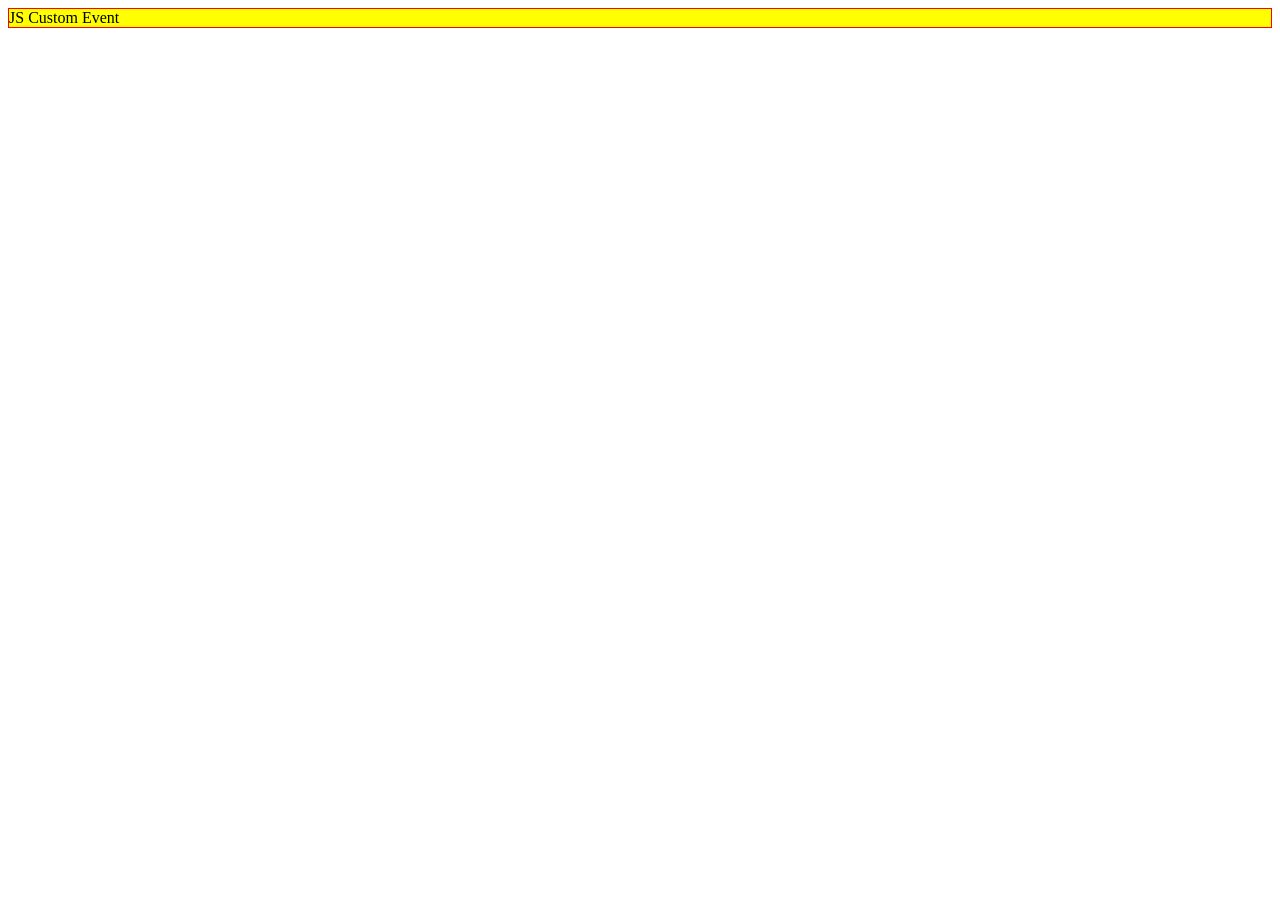
<file: basics/index.html>
<!DOCTYPE html>
<html lang="en">
<head>
    <meta charset="UTF-8">
    <meta name="viewport" content="width=device-width, initial-scale=1.0">
    <title>JavaScript Custom Event</title>
</head>
<body>
    <div class="note">JS Custom Event</div>
    <script>
        function highlight(elem) {
            const bgColor = 'yellow';
            elem.style.backgroundColor = bgColor;

            // create the event
            let event = new CustomEvent('highlight', {
                detail: {
                    backgroundColor: bgColor
                }
            });
            // dispatch the event
            elem.dispatchEvent(event);
        }

        // Select the div element
        let div = document.querySelector('.note');

        // Add border style
        function addBorder(elem) {
            elem.style.border = "solid 1px red";
        }

        // Listen to the highlight event
        div.addEventListener('highlight', function (e) {
            addBorder(this);

            // examine the background
            console.log(e.detail);
        });

        // highlight div element
        highlight(div);
    </script>
</body>
</html>
</file>
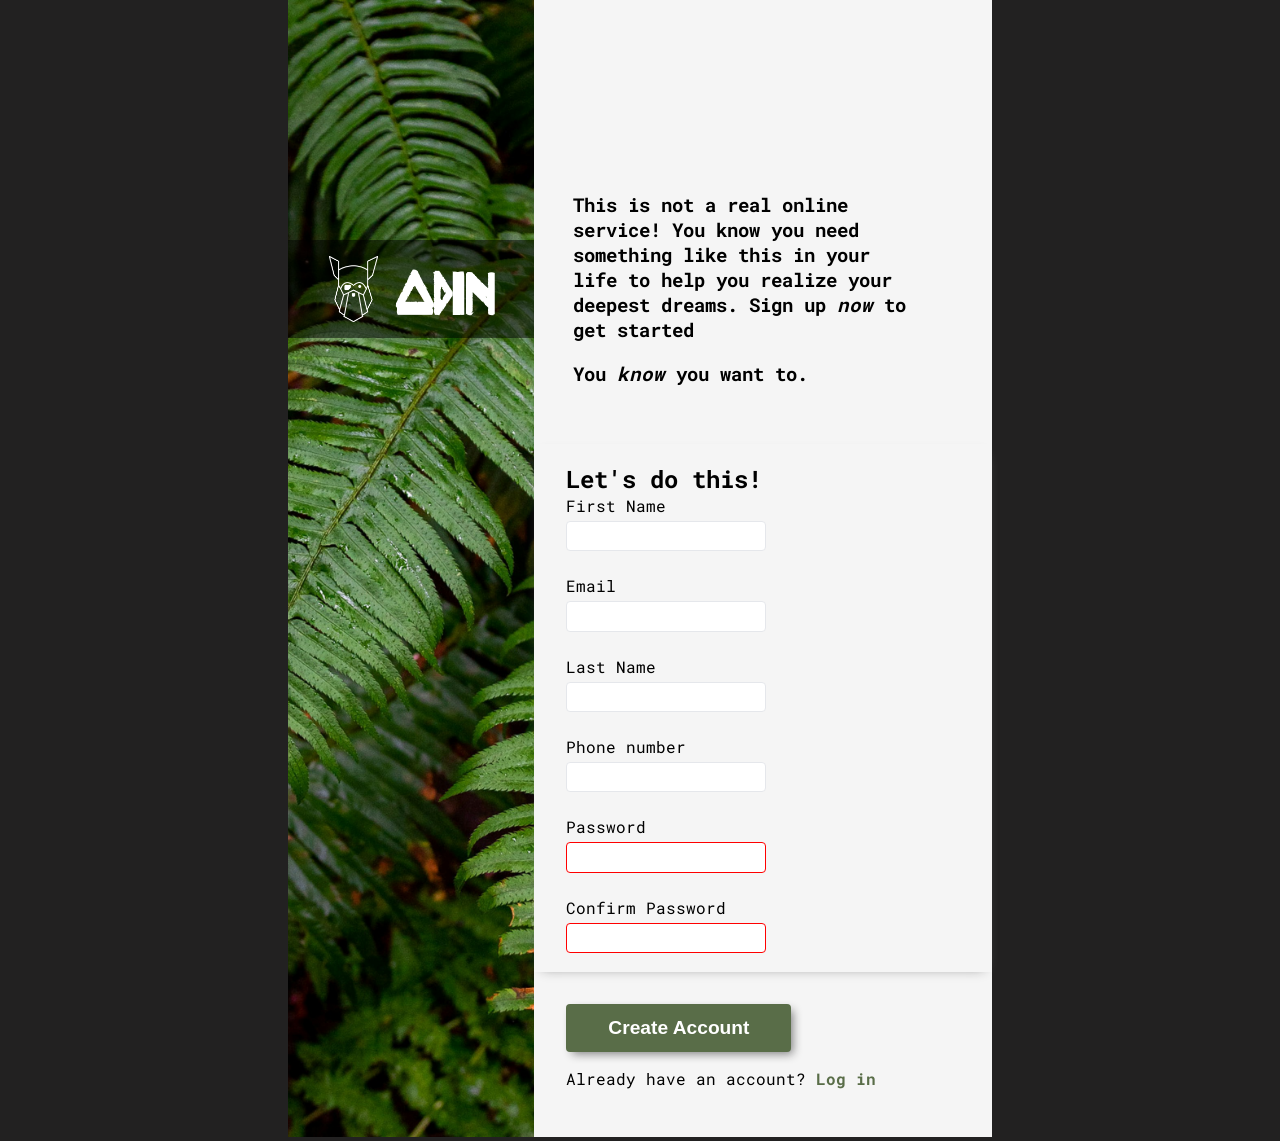
<file: project/index.html>
<!DOCTYPE html>
<html lang="en">
<head>
    <meta charset="UTF-8">
    <meta name="viewport" content="width=s, initial-scale=1.0">
    <title>Document</title>
    <link rel="stylesheet" href="style.css">

</head>
<body>
    <div class="parent">
        <img src="images/leaf.jpg" alt="wet leaf" class="image1">
        <div class="logo">
            <img src ="images/odin-lined.png" alt="odin logo" class="image2">
            <p>Odin</p>
        </div>
    
    </div>
    <div class="main-content">
        <div class="intro">
            <p>This is not a real online service! You know you need something like this in your life to help you realize your deepest dreams. Sign up <span>now</span> to get started</p>
            <p>You <span>know</span> you want to.</p>
        </div>
        <div class="detail">
            <h2> Let's do this!</h1>
            <form>
                <div>
                <label for="first-name">First Name</label>
                <input type="text" id="first-name" name="first-name">
                </div>
                
                <div>
                <label for="mail">Email</label>
                <input type="email" id="mail" name="email">
                </div>

                 <div>
                    <label for="last-name">Last Name</label>
                    <input type="text" id="last-name" name="last-name">
                 </div>
                 <div>
                    <label for="phone">Phone number</label>
                    <input type="number" id="phone" name="phone-number">
                 </div>

                <div>
                <label for="pw">Password</label>
                <input type="password" id="pw" name="password" minlength="8" required>
                </div>

                <div>
                    <label for="cf-pw">Confirm Password</label>
                    <input type="password" id="cf-pw" name="confirm-password" minlength="8" required>
                </div>

            </form>
        </div>
        <div class="login">
            <button type="submit">Create Account</button>
            <p>Already have an account? <a href="">Log in</a></p>
        </div>
    </div>
</body>
</html>
</file>
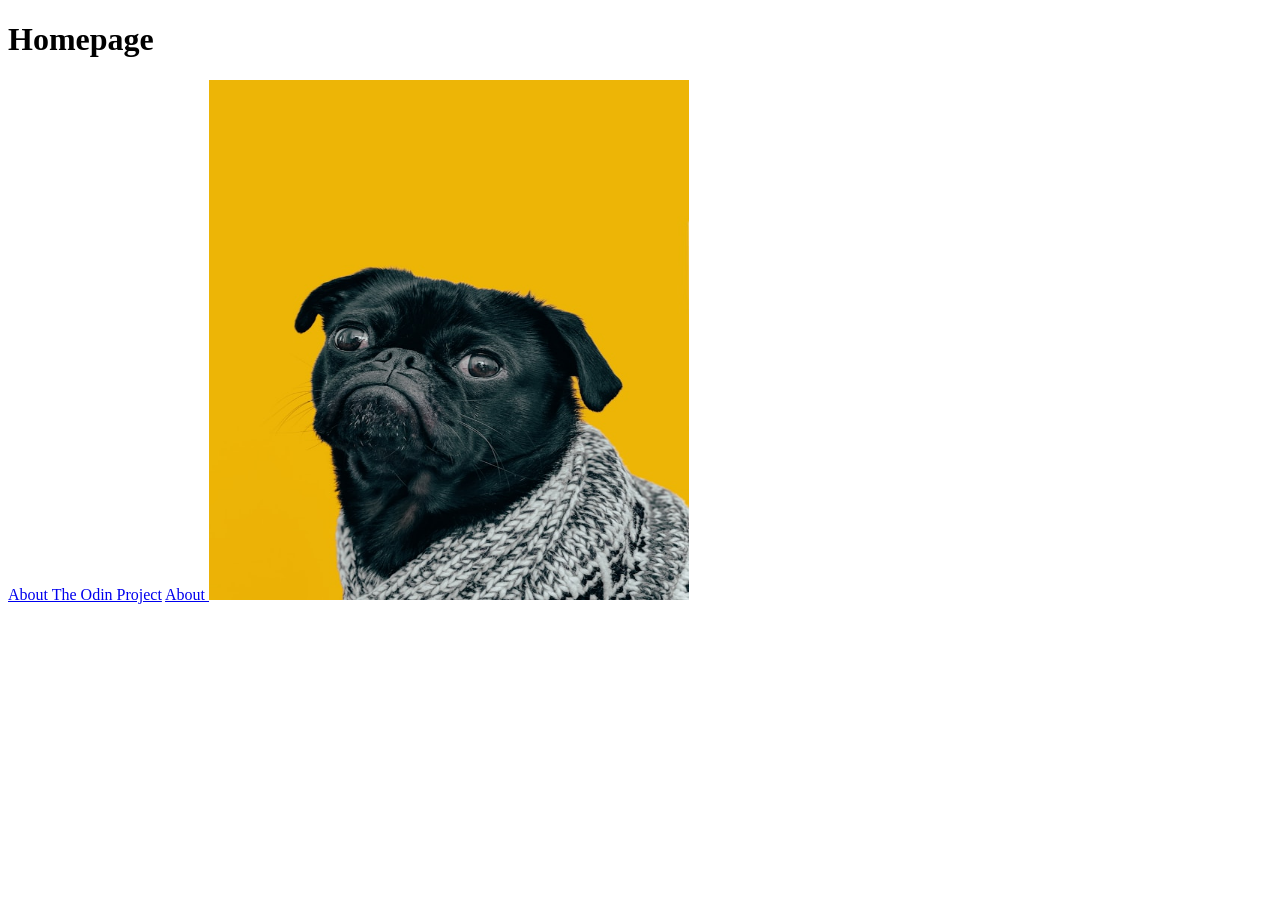
<file: basics/odin-links-and-images/index.html>
<!DOCTYPE html>
<html lang="en">
    <head>
        <meta charset="UTF-8">
        <title> Index </title>
    </head>
    <body>
        <h1>Homepage</h1>
        <a href="https://www.theodinproject.com/about" target="_blank" rel="noopener noreferrer">About The Odin Project</a>
        <!-- add html attribute inside html element -->
        <!-- target attribute: open on this page(_self)
          or new blank page(_blank) -->
        <!-- rel: restrict access to original page (noopener)
          -->
        <a href="./pages/about.html" target="_blank"> About </a>
        <img src="./images/dog.jpg" alt="The Odin Project Logo" height="520" width="480">
    </body>
</html>
</file>
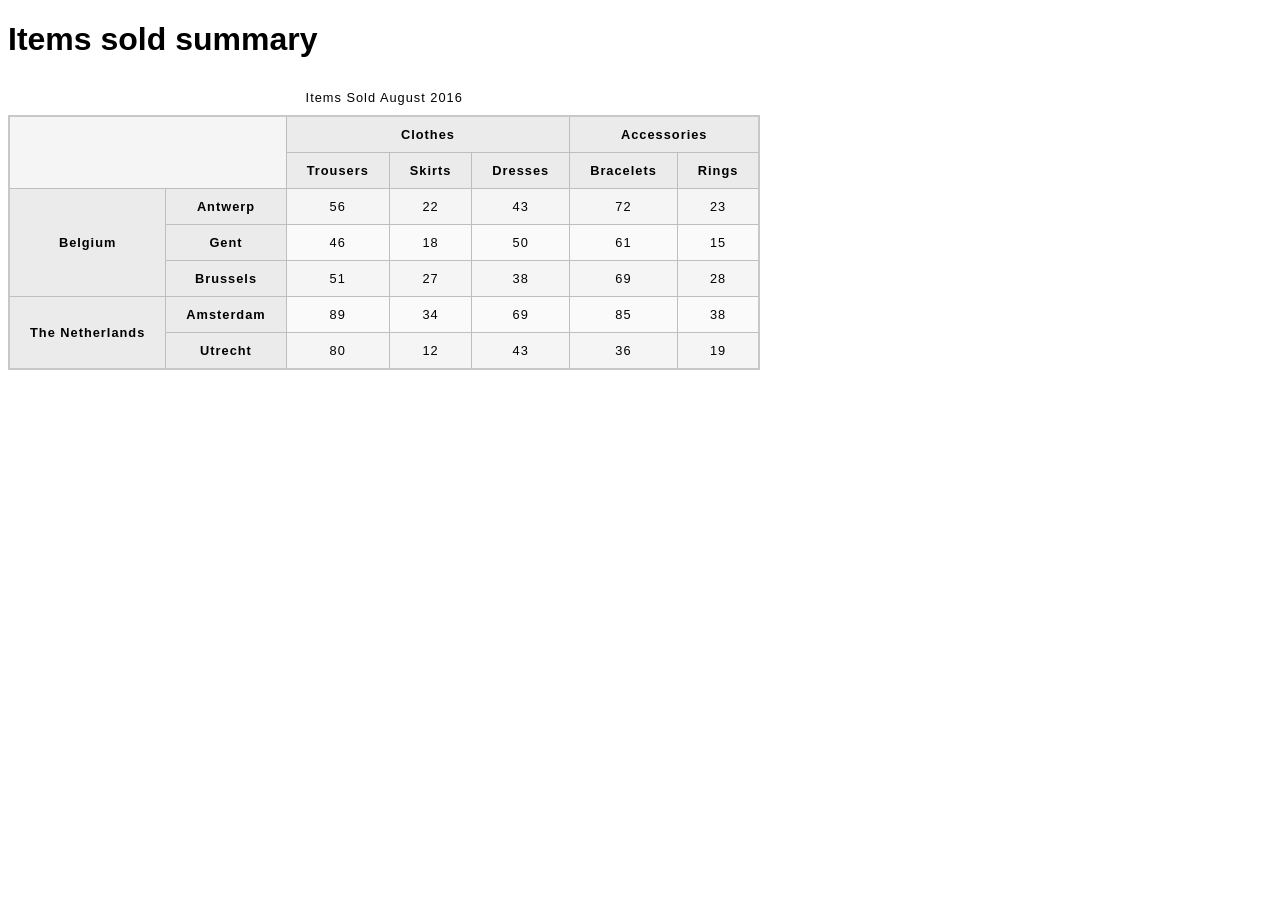
<file: med-adv/font-lessons/index.html>
<!DOCTYPE html>
<html lang="en-US">
  <head>
    <meta charset="utf-8">
    <meta name="viewport" content="width=device-width">
    <title>Items sold summary</title>
    <link href="minimal-table.css" rel="stylesheet" type="text/css">
  </head>

<body>
    <h1>Items sold summary</h1>

    <table>
      <caption>Items Sold August 2016</caption>
      <thead>
        <tr>
          <td colspan="2" rowspan="2"></td>
          <th colspan="3" scope="colgroup">Clothes</th>
          <th colspan="2" scope="colgroup">Accessories</th>
        </tr>
        <tr>
          <th scope="col">Trousers</th>
          <th scope="col">Skirts</th>
          <th scope="col">Dresses</th>
          <th scope="col">Bracelets</th>
          <th scope="col">Rings</th>
        </tr>
      </thead>
      <tbody>
        <tr>
          <th rowspan="3" scope="rowgroup">Belgium</th>
          <th scope="row">Antwerp</th>
          <td>56</td>
          <td>22</td>
          <td>43</td>
          <td>72</td>
          <td>23</td>
        </tr>
        <tr>
          <th scope="row">Gent</th>
          <td>46</td>
          <td>18</td>
          <td>50</td>
          <td>61</td>
          <td>15</td>
        </tr>
        <tr>
          <th scope="row">Brussels</th>
          <td>51</td>
          <td>27</td>
          <td>38</td>
          <td>69</td>
          <td>28</td>
        </tr>
        <tr>
          <th rowspan="2" scope="rowgroup">The Netherlands</th>
          <th scope="row">Amsterdam</th>
          <td>89</td>
          <td>34</td>
          <td>69</td>
          <td>85</td>
          <td>38</td>
        </tr>
        <tr>
          <th scope="row">Utrecht</th>
          <td>80</td>
          <td>12</td>
          <td>43</td>
          <td>36</td>
          <td>19</td>
        </tr>
      </tbody>
    </table>

</body>

</html>
</file>
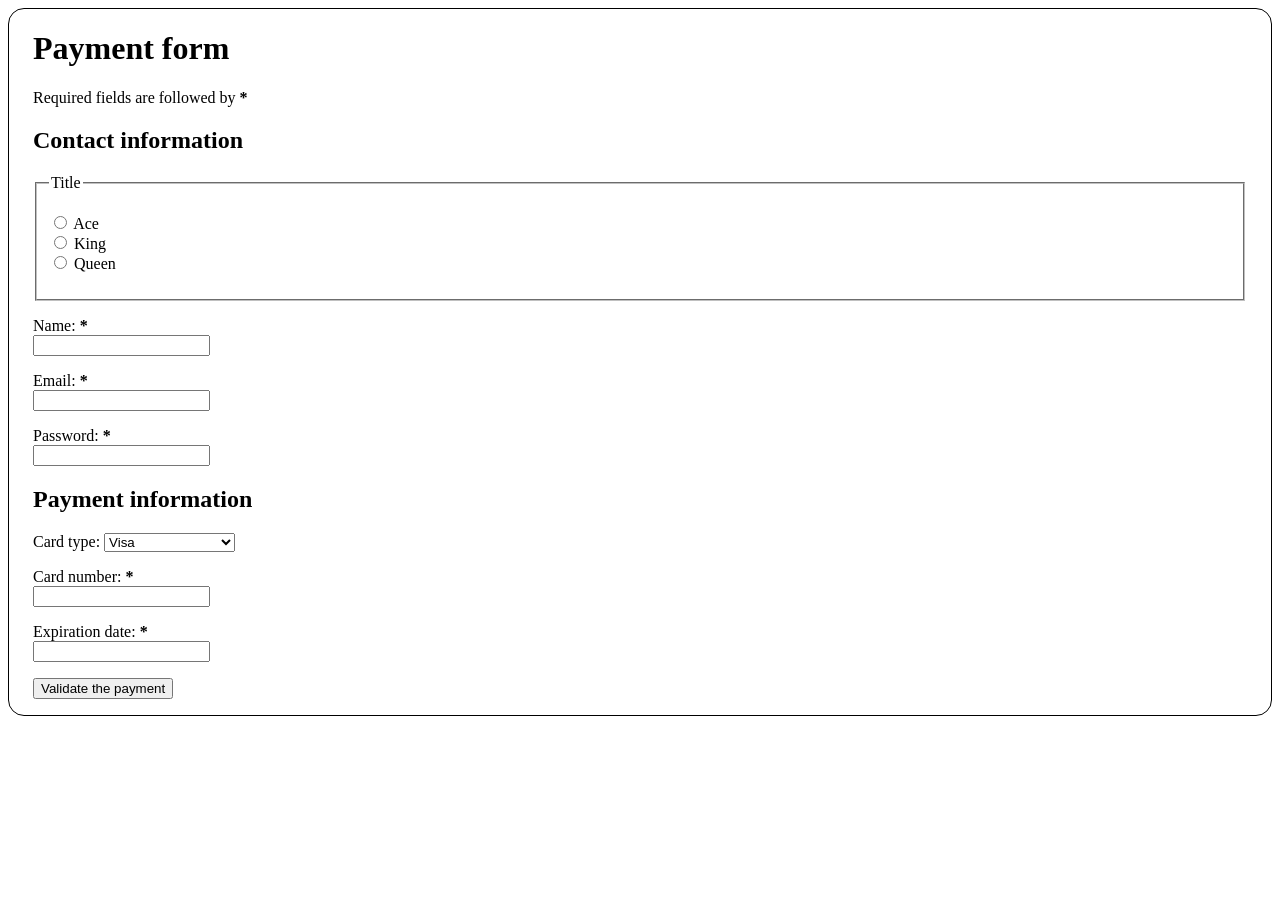
<file: med-adv/form-lessons/index.html>
<!DOCTYPE html>
<html lang="en-US">
  <head>
    <meta charset="utf-8">
    <meta name="viewport" content="width=device-width">
    <title>My test page</title>
  </head>
  <body>
    <!-- <p>This is my page</p> -->
    <form>
        <h1>Payment form</h1>
        <p>Required fields are followed by
            <strong>
                <span aria-label="required">*</span>
            </strong>
        </p>
        <section>
            <h2>Contact information</h2>
            <fieldset>
                <legend>Title</legend>
                <ul>
                    <li>

                        <input type="radio" id="title_1" name="title"
                            value="A">
                        <label for="title_1">Ace</label>

                    </li>
                    <li>
                        <label for="title_2">
                            <input type="radio" id="title_2" name="title" value="K">
                            King
                        </label>
                    </li>
                    <li>
                        <label for="title_3">
                            <input type="radio" id="title_3" name="title" value="Q">
                            Queen
                        </label>
                    </li>
                </ul>
            </fieldset>
            <p>
                <label for="name">
                    <span>Name:</span>
                    <strong><span aria-label="required">*</span></strong>
                </label>
                <input type="text" id="name" name="username" required>
            </p>
            <p>
                <label for="mail">
                    <span>Email:</span>
                    <strong><span aria-label="required">*</span></strong>
                </label>
                <input type="email" id="mail" name="user-mail" required>
            </p>
            <p>
                <label for="pwd">
                    <span>Password:</span>
                    <strong><span aria-label="required">*</span></strong>
                </label>
                <input type="password" id="pwd" name="password" required>
            </p>
        </section>
        <section>
            <h2>Payment information</h2>
            <p>
                <label for="card">
                    <span>Card type:</span>
                </label>
                <select name="user-card" id="card">
                    <option value="visa">Visa</option>
                    <option value="mc">Mastercard</option>
                    <option value="amex">American Express</option>
                </select>
            </p>
            <p>
                <label for="number">
                    <span>Card number:</span>
                    <strong><span aria-label="required">*</span></strong>
                </label>
                <input type="tel" id="number" name="card-number" required>
            </p>
            <p>
                <label for="expiration">
                    <span>Expiration date:</span>
                    <strong><span aria-label="required">*</span></strong>
                </label>
                <input 
                    type="text" 
                    id="expiration" 
                    name="expiration" 
                    required 
                    placceholder="MM/YY" 
                    pattern="^(0[1-9]|1[0-2])\/([0-9]{2})$"></p>
        </section>
        <section>
            <p>
                <button type="submit">Validate the payment</button>
            </p>
        </section>
    </form>
    <style>
        body {
            border-radius: 1em;
            border: 1px solid black;
        }
        form {
            padding: 0 1.5em;
        }
        li {
            list-style-type: none;
        }
        ul {
            padding: 0;
        }
        section>p>input {
            display:block;
        }
    </style>
  </body>
</html>
</file>
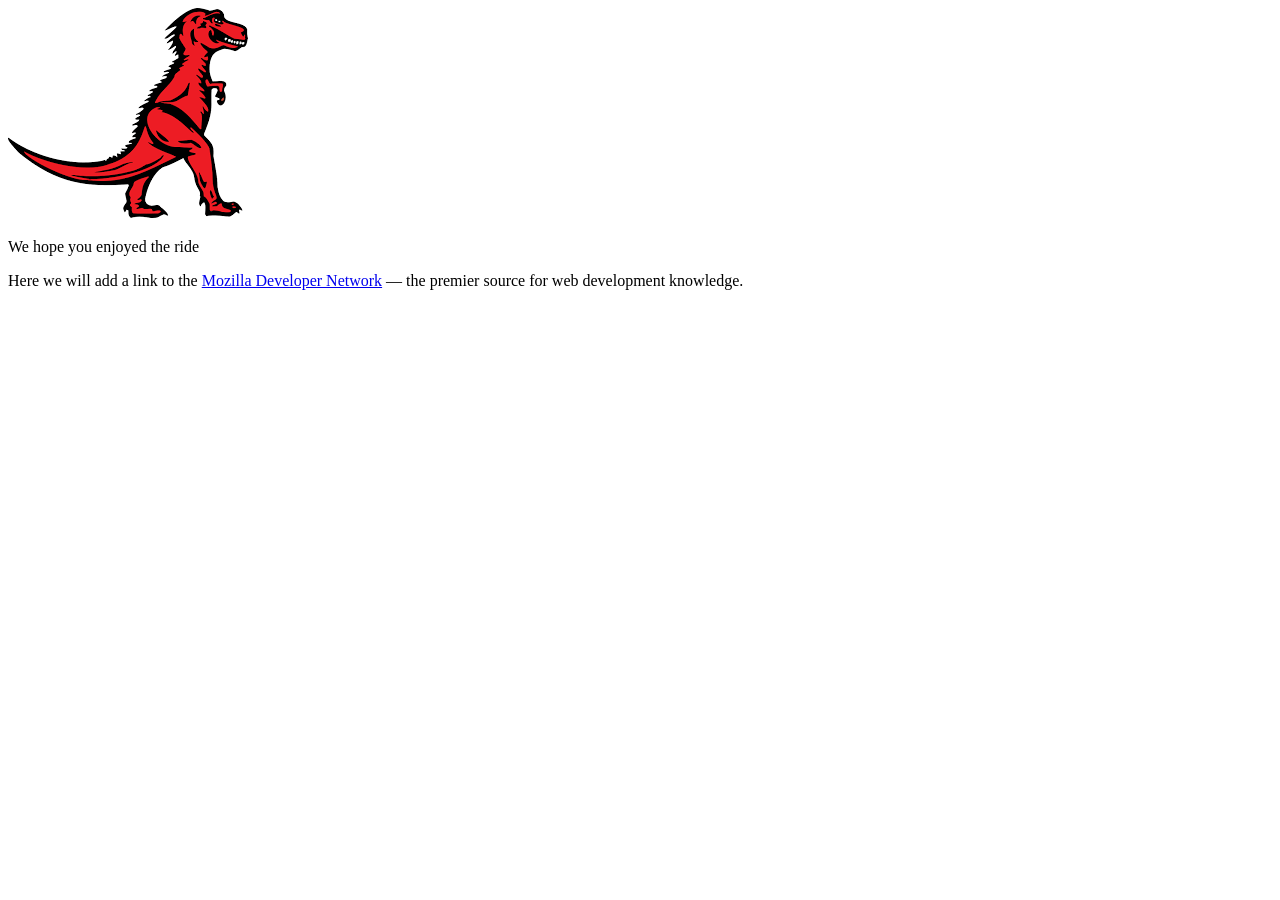
<file: basics/dom-example.html>
<!DOCTYPE html>
<html lang="en-US">
  <head>
    <meta charset="utf-8">
    <meta name="viewport" content="width=device-width, initial-scale=1.0">
    <title>Simple DOM example</title>
  </head>
  <body>
      <section>
        <img src="dinosaur.png" alt="A red Tyrannosaurus Rex: A two legged dinosaur standing upright like a human, with small arms, and a large head with lots of sharp teeth.">
        <p>Here we will add a link to the <a href="https://www.mozilla.org/">Mozilla homepage</a></p>
      </section>
      <script src="js.js">
      </script>
  </body>
</html>
</file>
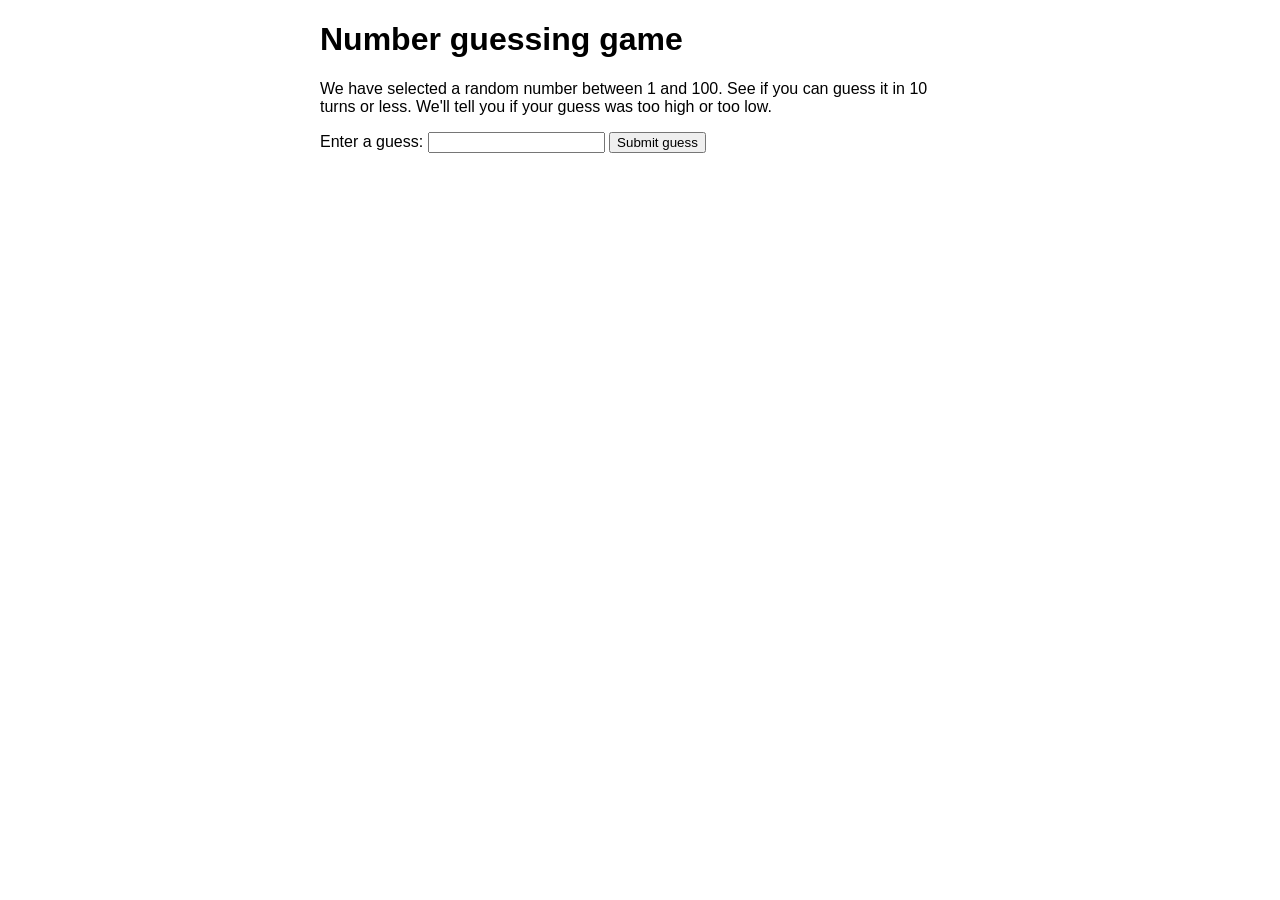
<file: basics/number-game-errors.html>
<!doctype html>
<html lang="en-US">
  <head>
    <meta charset="utf-8" />

    <title>Number guessing game</title>

    <style>
      html {
        font-family: sans-serif;
      }
      body {
        width: 50%;
        max-width: 800px;
        min-width: 480px;
        margin: 0 auto;
      }
      .lastResult {
        color: white;
        padding: 3px;
      }
    </style>
  </head>

  <body>
    <h1>Number guessing game</h1>

    <p>
      We have selected a random number between 1 and 100. See if you can guess
      it in 10 turns or less. We'll tell you if your guess was too high or too
      low.
    </p>

    <div class="form">
      <label for="guessField">Enter a guess: </label>
      <input type="text" id="guessField" class="guessField" />
      <input type="submit" value="Submit guess" class="guessSubmit" />
    </div>

    <div class="resultParas">
      <p class="guesses"></p>
      <p class="lastResult"></p>
      <p class="lowOrHi"></p>
    </div>

    <script>
      let randomNumber = Math.floor(Math.random()*100) + 1;
      console.log(randomNumber)
      const guesses = document.querySelector(".guesses");
      const lastResult = document.querySelector(".lastResult");
      const lowOrHi = document.querySelector(".lowOrHi");
      const guessSubmit = document.querySelector(".guessSubmit");
      const guessField = document.querySelector(".guessField");
      console.log(lowOrHi);
      let guessCount = 1;
      let resetButton;

      function checkGuess() {
        const userGuess = Number(guessField.value);
        if (guessCount === 1) {
          guesses.textContent = "Previous guesses: ";
        }
        guesses.textContent += userGuess + " ";

        if (userGuess === randomNumber) {
          lastResult.textContent = "Congratulations! You got it right!";
          lastResult.style.backgroundColor = "green";
          lowOrHi.textContent = "";
          setGameOver();
        } else if (guessCount === 10) {
          lastResult.textContent = "!!!GAME OVER!!!";
          setGameOver();
        } else {
          lastResult.textContent = "Wrong!";
          lastResult.style.backgroundColor = "red";
          if (userGuess < randomNumber) {
            lowOrHi.textContent = "Last guess was too low!";
          } else if (userGuess > randomNumber) {
            lowOrHi.textContent = "Last guess was too high!";
          }
        }

        guessCount++;
        guessField.value = "";
        guessField.focus();
      }
      guessSubmit.addEventListener("click", checkGuess);

      function setGameOver() {
        guessField.disabled = true;
        guessSubmit.disabled = true;
        resetButton = document.createElement("button");
        resetButton.textContent = "Start new game";
        document.body.appendChild(resetButton);
        resetButton.addEventListener("click", resetGame);
      }

      function resetGame() {
        guessCount = 1;

        const resetParas = document.querySelectorAll(".resultParas p");
        for (const resetPara of resetParas) {
          resetPara.textContent = "";
        }
        resetButton.parentNode.removeChild(resetButton);

        guessField.disabled = false;
        guessSubmit.disabled = false;
        guessField.value = "";
        guessField.focus();

        lastResult.style.backgroundColor = "white";

        randomNumber = Math.floor(Math.random()*100) + 1;
        console.log(randomNumber)
      }
    </script>
  </body>
</html>
</file>
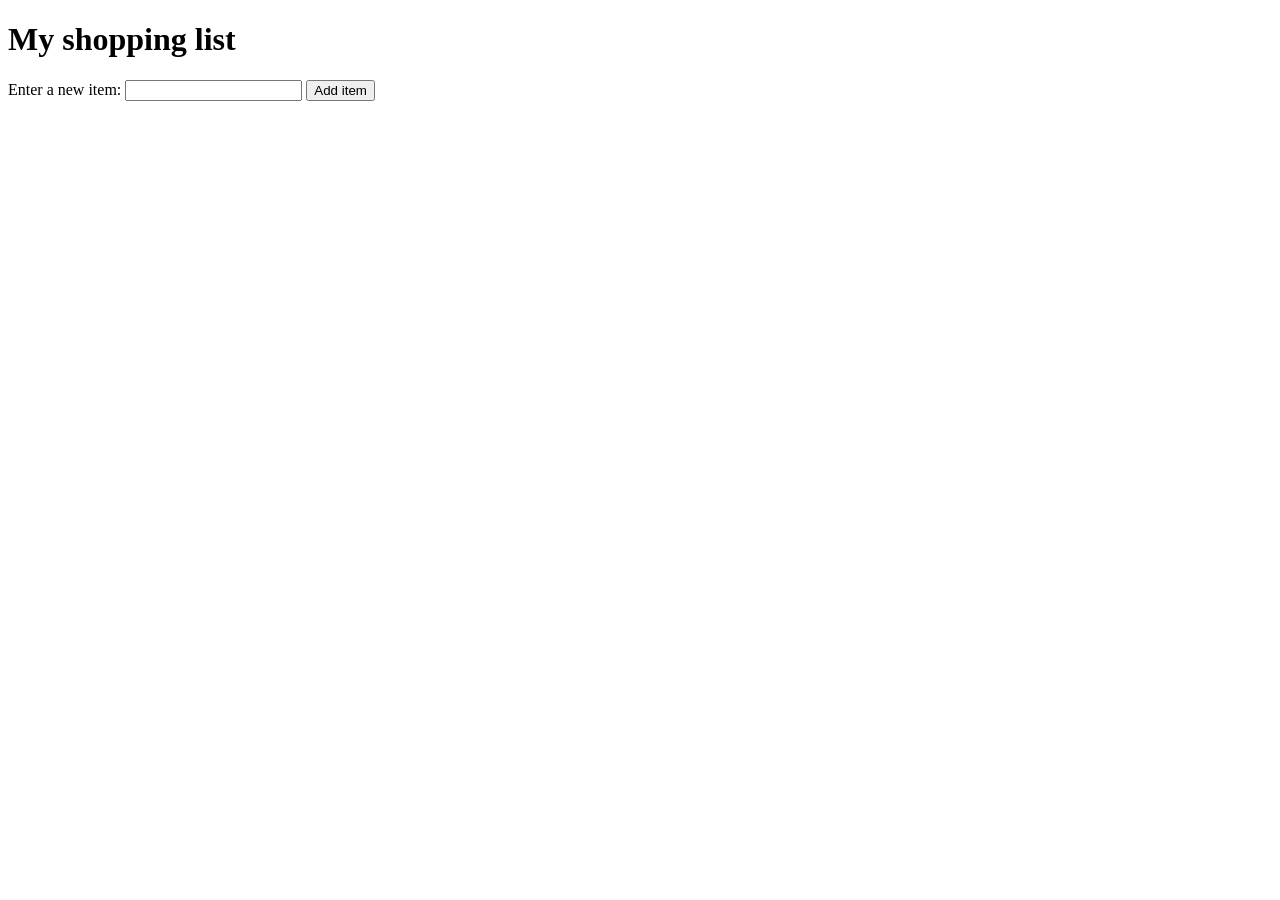
<file: basics/shopping-list.html>
<!DOCTYPE html>
<html lang="en-US">
  <head>
    <meta charset="utf-8">
    <meta name="viewport" content="width=device-width, initial-scale=1.0">
    <title>Shopping list example</title>
    <style>
      li {
        margin-bottom: 10px;
      }

      li button {
        font-size: 12px;
        margin-left: 20px;
        color: #666;
      }
    </style>
  </head>
  <body>

    <h1>My shopping list</h1>

    <div>
      <label for="item">Enter a new item:</label>
      <input type="text" name="item" id="item">
      <button>Add item</button>
    </div>

    <ul>

    </ul>

    <script>
    const list = document.querySelector("ul");
    const input = document.querySelector("input");
    const btn = document.querySelector("button");

    // Every time button is clicked, the input value is extracted to a variable
    btn.addEventListener("click", () => {
      const myItem = input.value;   // value is input's property
      input.value = '';

    // set up framework after clicking "Add item"

    // item must be listed
    const listItem = document.createElement("li");
    // item name, which is the variable containing the extracted value above
    const listText = document.createElement("span");
    // button is expected to be inline with the item name - text type
    const listBtn = document.createElement("button");
    // both elements "span" & "button" are children of the element "li"
    listItem.append(listText);
    listText.textContent = myItem;

    listItem.append(listBtn);
    listBtn.textContent = "Delete";

    list.appendChild(listItem);

    listBtn.addEventListener("click", () => 
      {list.removeChild(eachItem);});
    input.focus();
    });
    </script>
  </body>
</html>
</file>
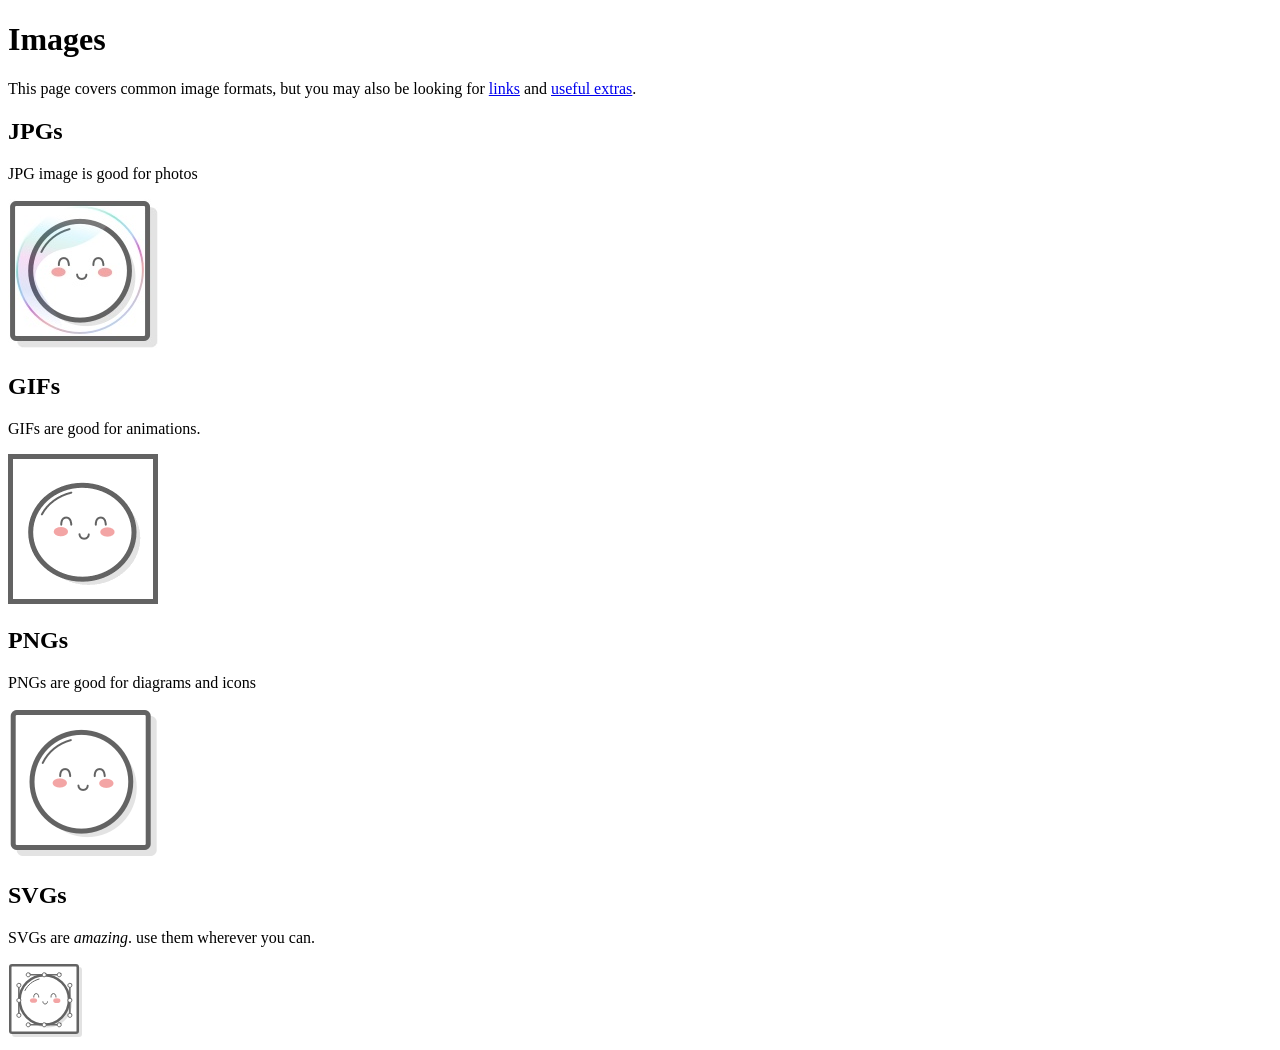
<file: basics/links-and-images/images.html>
<!DOCTYPE html>
<html>
    <head>
        <title>Images</title>
    </head>
    <body>
        <h1>Images</h1>
        <p> This page covers common image formats, but you may also
            be looking for <a href="links.html"> links</a> and <a
            href="misc/extras.html">useful extras</a>.</p>
        <h2>JPGs</h2>
        <p>JPG image is good for photos</p>
        <img src="images/mochi.jpg">

        <h2>GIFs</h2>
        <p>GIFs are good for animations.</p>
        <img src="images/mochi.gif">

        <h2>PNGs</h2>
        <p>PNGs are good for diagrams and icons</p>
        <img src="images/mochi.png">

        <h2>SVGs</h2>
        <p>SVGs are <em>amazing</em>. use them wherever you can.</p>
        <img src="images/mochi.svg">
    </body>
</html>
</file>
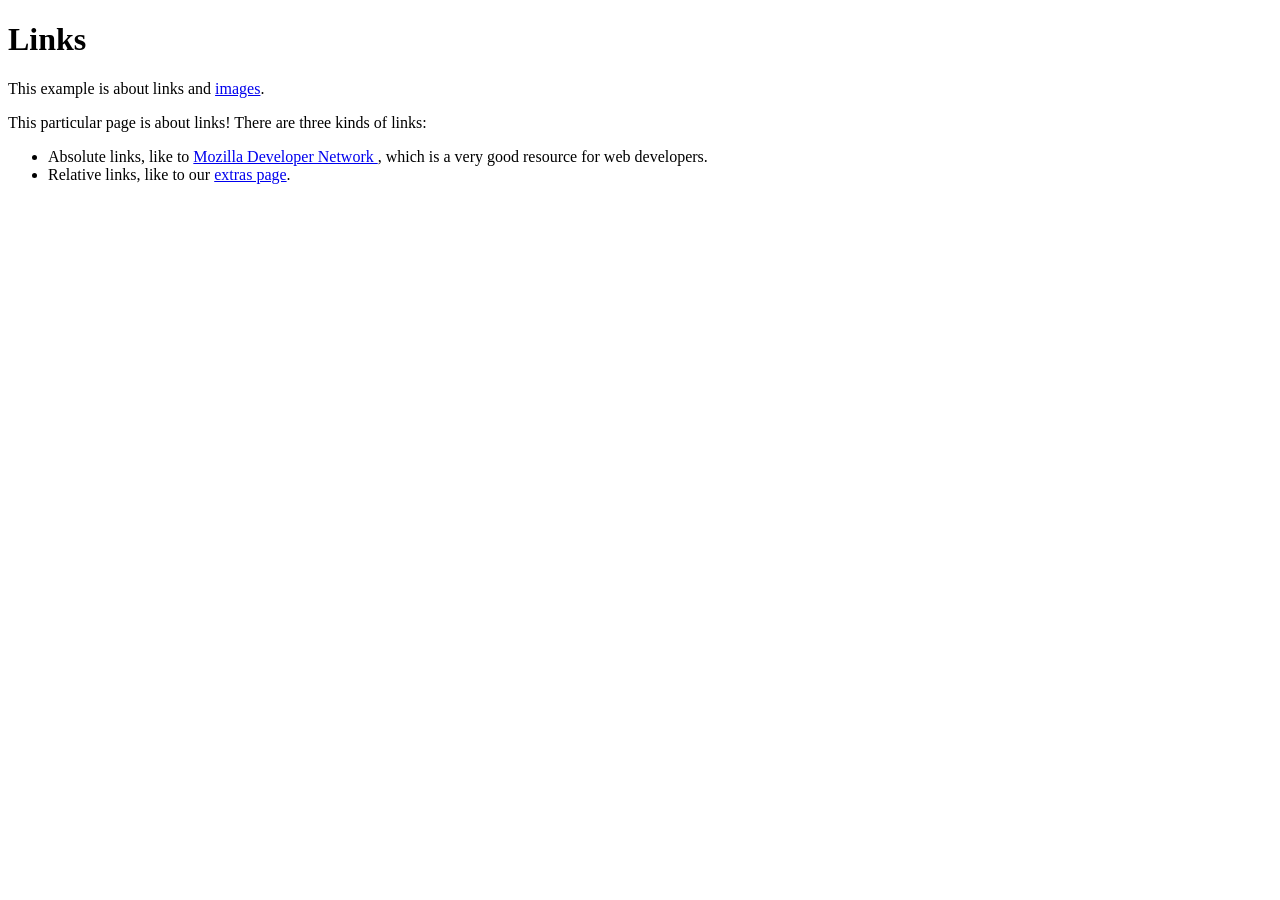
<file: basics/links-and-images/links.html>
<!DOCTYPE html>
<html>
    <head>
        <title>Links</title>
    </head>
    <body>
        <h1>Links</h1>
        <p>This example is about links and <a href="./images.html"> images</a>.</p>
        <p>This particular page is about links! There are three kinds of links:</p>
        <ul>
            <li>Absolute links, like to
                <a href="https://developer.mozilla.org/en-US/docs/Web/HTML" target="_blank">
                    Mozilla Developer Network
                </a>, which is a very good resource for web developers.
            </li>
            <li>Relative links, like to our <a href="./misc/extras.html">
                extras page</a>. 
            </li>
        </ul>
    </body>
</html>
</file>
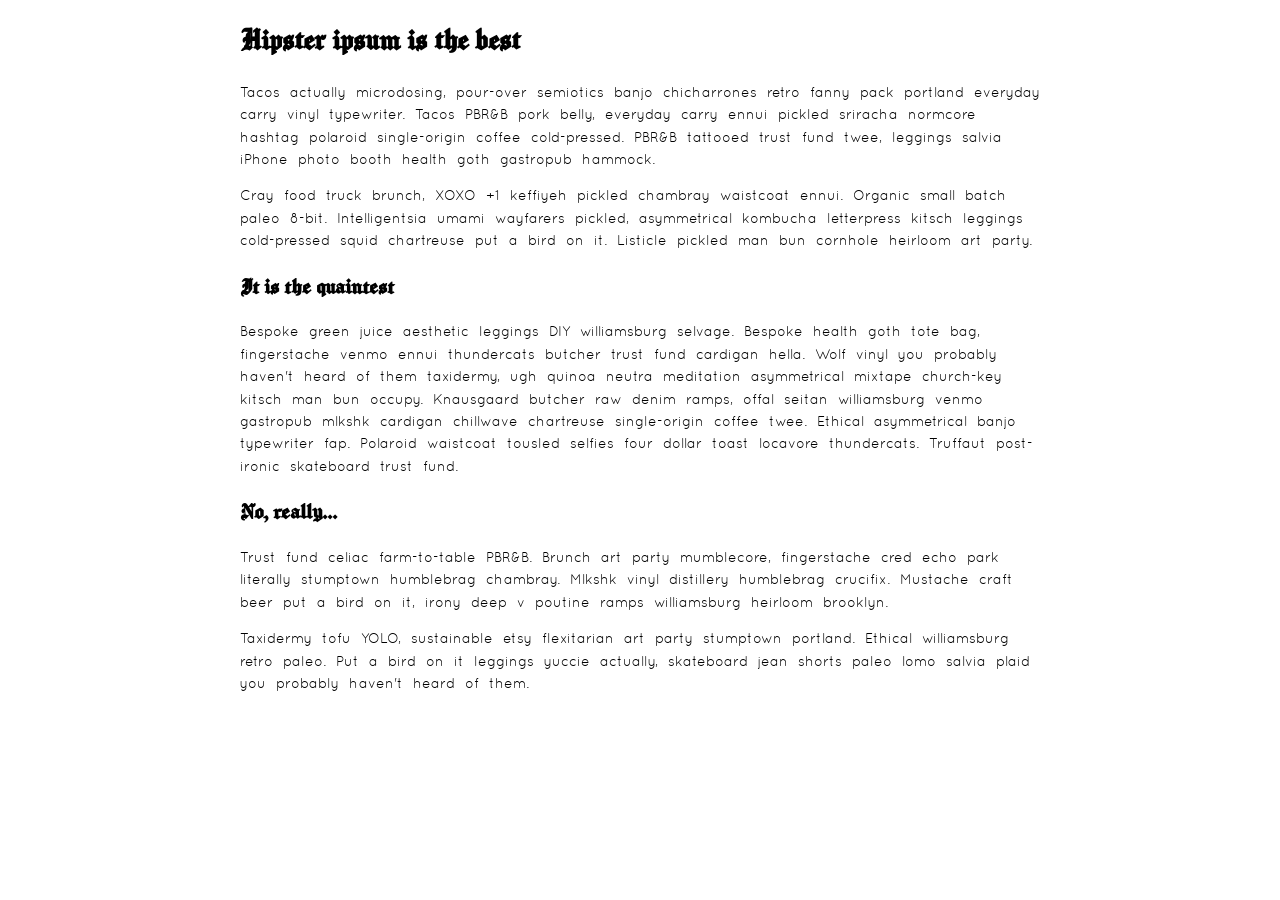
<file: med-adv/font-lessons/html-css-ongoing.html>
<!DOCTYPE html>
<html lang="en-US">
  <head>
    <meta charset="utf-8">
    <meta name="viewport" content="width=device-width">
    <title>Web font example</title>
    <link rel="preconnect" href="https://fonts.googleapis.com">
<link rel="preconnect" href="https://fonts.gstatic.com" crossorigin>
<link href="https://fonts.googleapis.com/css2?family=Manufacturing+Consent&display=swap" rel="stylesheet">
    <link href="web-font-start.css" rel="stylesheet" type="text/css">
  </head>
  <body>
    <h1>Hipster ipsum is the best</h1>

    <p>Tacos actually microdosing, pour-over semiotics banjo chicharrones retro fanny pack portland everyday carry vinyl typewriter. Tacos PBR&amp;B pork belly, everyday carry ennui pickled sriracha normcore hashtag polaroid single-origin coffee cold-pressed. PBR&amp;B tattooed trust fund twee, leggings salvia iPhone photo booth health goth gastropub hammock.</p>

    <p>Cray food truck brunch, XOXO +1 keffiyeh pickled chambray waistcoat ennui. Organic small batch paleo 8-bit. Intelligentsia umami wayfarers pickled, asymmetrical kombucha letterpress kitsch leggings cold-pressed squid chartreuse put a bird on it. Listicle pickled man bun cornhole heirloom art party.</p>

    <h2>It is the quaintest</h2>

    <p>Bespoke green juice aesthetic leggings DIY williamsburg selvage. Bespoke health goth tote bag, fingerstache venmo ennui thundercats butcher trust fund cardigan hella. Wolf vinyl you probably haven't heard of them taxidermy, ugh quinoa neutra meditation asymmetrical mixtape church-key kitsch man bun occupy. Knausgaard butcher raw denim ramps, offal seitan williamsburg venmo gastropub mlkshk cardigan chillwave chartreuse single-origin coffee twee. Ethical asymmetrical banjo typewriter fap. Polaroid waistcoat tousled selfies four dollar toast locavore thundercats. Truffaut post-ironic skateboard trust fund.</p>

    <h2>No, really...</h2>

    <p>Trust fund celiac farm-to-table PBR&amp;B. Brunch art party mumblecore, fingerstache cred echo park literally stumptown humblebrag chambray. Mlkshk vinyl distillery humblebrag crucifix. Mustache craft beer put a bird on it, irony deep v poutine ramps williamsburg heirloom brooklyn.</p>

    <p>Taxidermy tofu YOLO, sustainable etsy flexitarian art party stumptown portland. Ethical williamsburg retro paleo. Put a bird on it leggings yuccie actually, skateboard jean shorts paleo lomo salvia plaid you probably haven't heard of them.</p>
  </body>
</html>
</file>
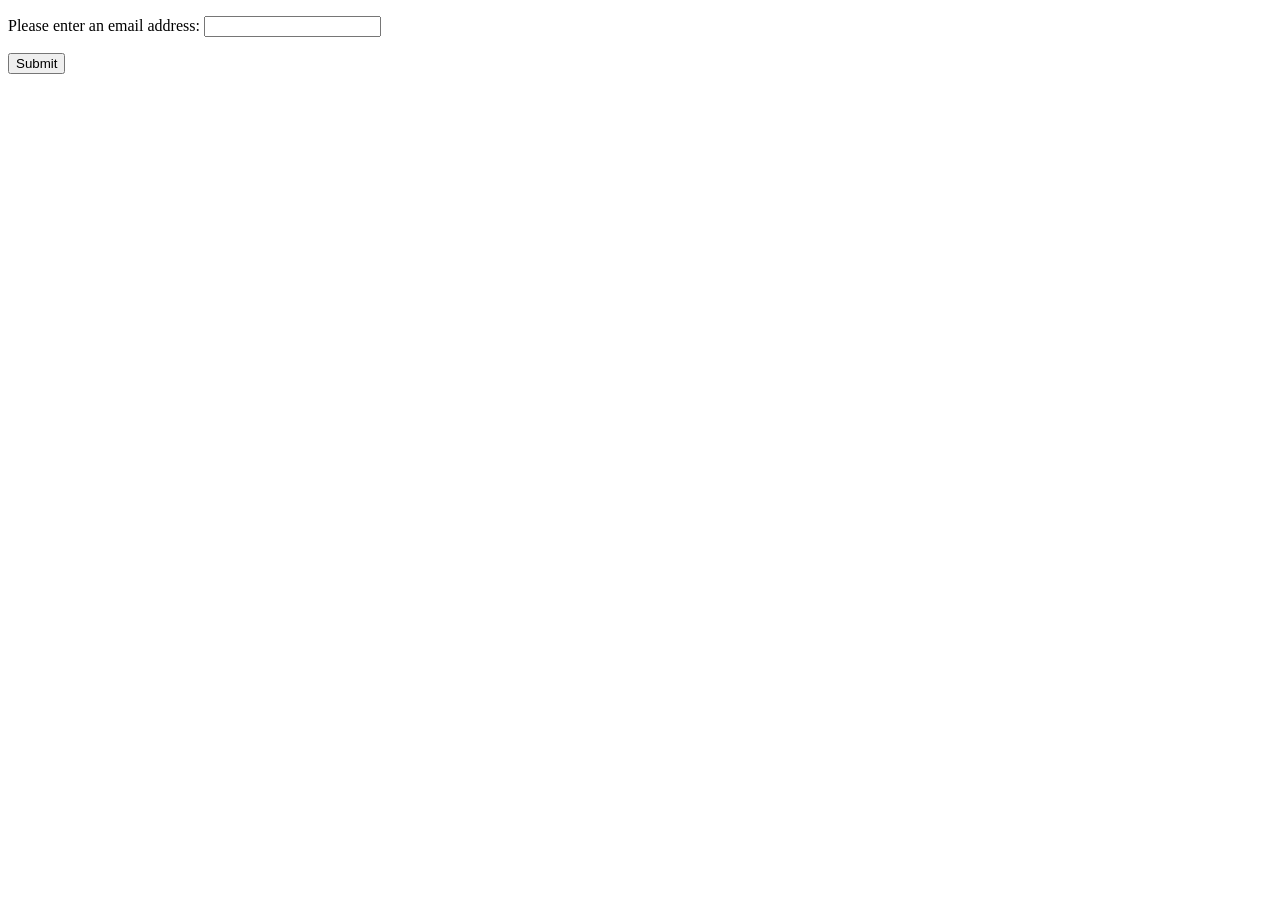
<file: med-adv/form-lessons/index copy.html>
<!DOCTYPE html>
<html lang="en-US">
  <head>
    <meta charset="utf-8">
    <meta name="viewport" content="width=device-width">
    <title>example</title>
     
<body>
  <form>
  <p>
    <label for="mail">
      <span>Please enter an email address:</span>
      <input type="email" id="mail" name="mail" required minlength="8" />
      <span class="error" aria-live="polite"></span>
    </label>
  </p>
  <button>Submit</button>
  </form>


  <script>
    const form = document.querySelector("form");
    const email = document.getElementById("mail");
    const emailError = document.querySelector("#mail + span.error");

    email.addEventListener("input", (event) => {
    if (email.validity.valid) {
      emailError.textContent = ""; // Remove the message content
      emailError.className = "error"; // Removes the `active` class
    } else {
      // If there is still an error, show the correct error
      showError();
    }
  });

    form.addEventListener("submit", (event) => {
      // if the email field is invalid
      if (!email.validity.valid) {
        // display an appropriate error message
        showError();
        // prevent form submission
        event.preventDefault();
      }
    });

    function showError() {
      if (email.validity.valueMissing) {
        // If empty
        emailError.textContent = "You need to enter an email address.";
      } else if (email.validity.typeMismatch) {
        // If it's not an email address,
        emailError.textContent = "Entered value needs to be an email address.";
      } else if (email.validity.tooShort) {
        // If the value is too short,
        emailError.textContent = `Email should be at least ${email.minLength} characters; you entered ${email.value.length}.`;
      }
      // Add the `active` class
      emailError.className = "error active";
    }


  </script>
</body>

</html>
</file>
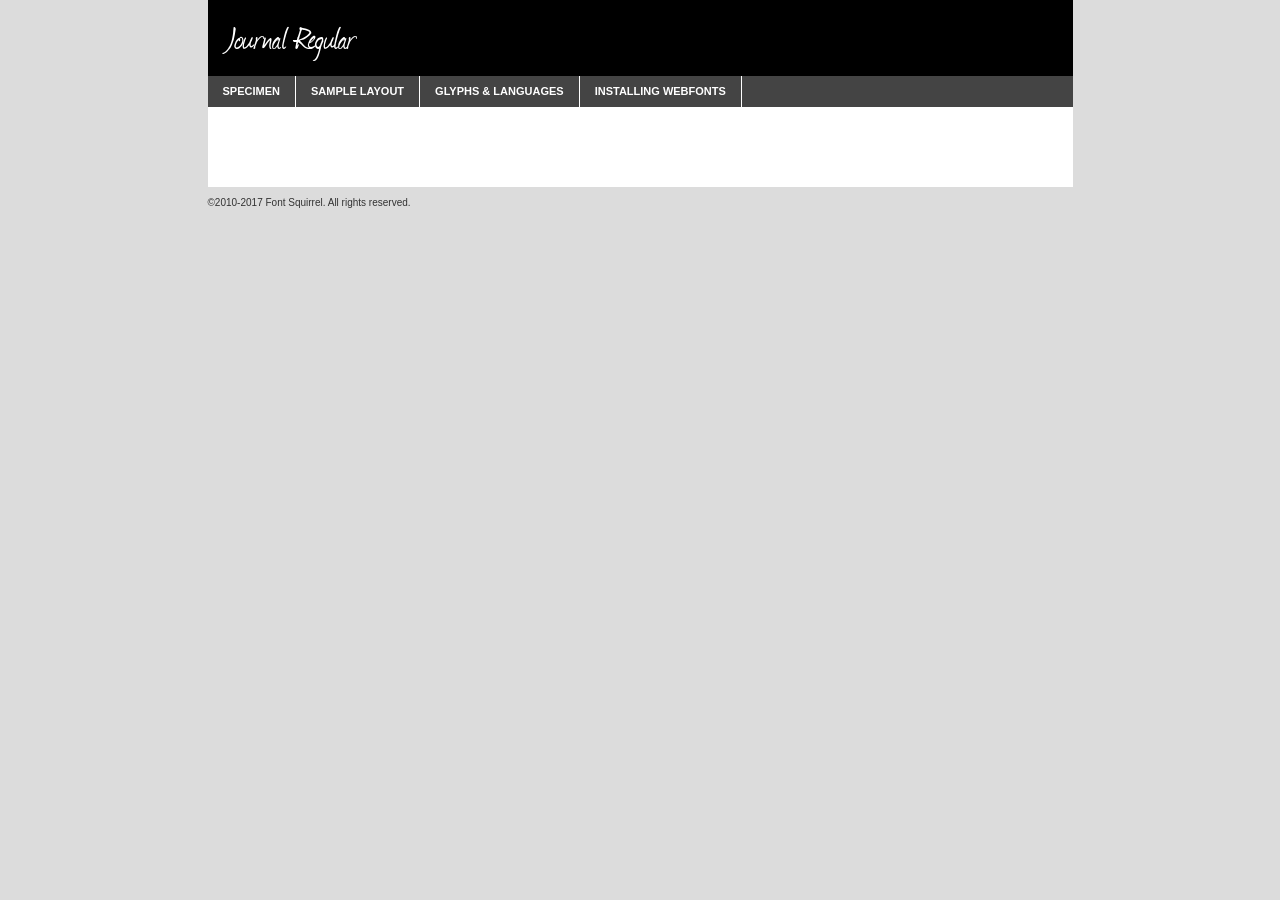
<file: med-adv/webfontkit-20250723-021241/journal-demo.html>
<!DOCTYPE html PUBLIC "-//W3C//DTD XHTML 1.0 Transitional//EN"
        "http://www.w3.org/TR/xhtml1/DTD/xhtml1-transitional.dtd">

<html xmlns="http://www.w3.org/1999/xhtml" xml:lang="en" lang="en">
<head>
    <meta http-equiv="Content-Type" content="text/html; charset=utf-8"/>
    <script src="http://ajax.googleapis.com/ajax/libs/jquery/1.7.2/jquery.min.js" type="text/javascript" charset="utf-8"></script>
    <script type="text/javascript">
		(function($) {
			$.fn.easyTabs = function(option) {
				var param = jQuery.extend({ fadeSpeed: 'fast', defaultContent: 1, activeClass: 'active' }, option);
				$(this).each(function() {
					var thisId = '#' + this.id;
					if ( param.defaultContent == '' )
					{
						param.defaultContent = 1;
					}
					if ( typeof param.defaultContent == 'number' )
					{
						var defaultTab = $(thisId + ' .tabs li:eq(' + (param.defaultContent - 1) + ') a').attr('href').substr(1);
					}
					else
					{
						var defaultTab = param.defaultContent;
					}
					$(thisId + ' .tabs li a').each(function() {
						var tabToHide = $(this).attr('href').substr(1);
						$('#' + tabToHide).addClass('easytabs-tab-content');
					});
					hideAll();
					changeContent(defaultTab);

					function hideAll() {$(thisId + ' .easytabs-tab-content').hide();}

					function changeContent(tabId)
					{
						hideAll();
						$(thisId + ' .tabs li').removeClass(param.activeClass);
						$(thisId + ' .tabs li a[href=#' + tabId + ']').closest('li').addClass(param.activeClass);
						if ( param.fadeSpeed != 'none' )
						{
							$(thisId + ' #' + tabId).fadeIn(param.fadeSpeed);
						}
						else
						{
							$(thisId + ' #' + tabId).show();
						}
					}

					$(thisId + ' .tabs li').click(function() {
						var tabId = $(this).find('a').attr('href').substr(1);
						changeContent(tabId);
						return false;
					});
				});
			}
		})(jQuery);
    </script>
    <link rel="stylesheet" href="specimen_files/specimen_stylesheet.css" type="text/css" charset="utf-8"/>
    <link rel="stylesheet" href="stylesheet.css" type="text/css" charset="utf-8"/>

    <style type="text/css">
        		body {
			font-family: 'journalregular';
        		}

            </style>

    <title>Journal Regular Specimen</title>


    <script type="text/javascript" charset="utf-8">
		$(document).ready(function() {
			$('#container').easyTabs({ defaultContent: 1 });
		});
    </script>
</head>

<body>
<div id="container">
    <div id="header">
		Journal Regular    </div>
    <ul class="tabs">
        <li><a href="#specimen">Specimen</a></li>
        <li><a href="#layout">Sample Layout</a></li>
                <li><a href="#glyphs">Glyphs &amp; Languages</a></li>
        <li><a href="#installing">Installing Webfonts</a></li>

    </ul>

    <div id="main_content">


        <div id="specimen">

            <div class="section">
                <div class="grid12 firstcol">
                    <div class="huge">AaBb</div>
                </div>
            </div>

            <div class="section">
                <div class="glyph_range">A&#x200B;B&#x200b;C&#x200b;D&#x200b;E&#x200b;F&#x200b;G&#x200b;H&#x200b;I&#x200b;J&#x200b;K&#x200b;L&#x200b;M&#x200b;N&#x200b;O&#x200b;P&#x200b;Q&#x200b;R&#x200b;S&#x200b;T&#x200b;U&#x200b;V&#x200b;W&#x200b;X&#x200b;Y&#x200b;Z&#x200b;a&#x200b;b&#x200b;c&#x200b;d&#x200b;e&#x200b;f&#x200b;g&#x200b;h&#x200b;i&#x200b;j&#x200b;k&#x200b;l&#x200b;m&#x200b;n&#x200b;o&#x200b;p&#x200b;q&#x200b;r&#x200b;s&#x200b;t&#x200b;u&#x200b;v&#x200b;w&#x200b;x&#x200b;y&#x200b;z&#x200b;1&#x200b;2&#x200b;3&#x200b;4&#x200b;5&#x200b;6&#x200b;7&#x200b;8&#x200b;9&#x200b;0&#x200b;&amp;&#x200b;.&#x200b;,&#x200b;?&#x200b;!&#x200b;&#64;&#x200b;(&#x200b;)&#x200b;#&#x200b;$&#x200b;%&#x200b;*&#x200b;+&#x200b;-&#x200b;=&#x200b;:&#x200b;;</div>
            </div>
            <div class="section">
                <div class="grid12 firstcol">
                    <table class="sample_table">
                        <tr>
                            <td>10</td>
                            <td class="size10">abcdefghijklmnopqrstuvwxyzABCDEFGHIJKLMNOPQRSTUVWXYZ0123456789abcdefghijklmnopqrstuvwxyzABCDEFGHIJKLMNOPQRSTUVWXYZ0123456789abcdefghijklmnopqrstuvwxyzABCDEFGHIJKLMNOPQRSTUVWXYZ</td>
                        </tr>
                        <tr>
                            <td>11</td>
                            <td class="size11">abcdefghijklmnopqrstuvwxyzABCDEFGHIJKLMNOPQRSTUVWXYZ0123456789abcdefghijklmnopqrstuvwxyzABCDEFGHIJKLMNOPQRSTUVWXYZ0123456789abcdefghijklmnopqrstuvwxyzABCDEFGHIJKLMNOPQRSTUVWXYZ</td>
                        </tr>
                        <tr>
                            <td>12</td>
                            <td class="size12">abcdefghijklmnopqrstuvwxyzABCDEFGHIJKLMNOPQRSTUVWXYZ0123456789abcdefghijklmnopqrstuvwxyzABCDEFGHIJKLMNOPQRSTUVWXYZ0123456789abcdefghijklmnopqrstuvwxyzABCDEFGHIJKLMNOPQRSTUVWXYZ</td>
                        </tr>
                        <tr>
                            <td>13</td>
                            <td class="size13">abcdefghijklmnopqrstuvwxyzABCDEFGHIJKLMNOPQRSTUVWXYZ0123456789abcdefghijklmnopqrstuvwxyzABCDEFGHIJKLMNOPQRSTUVWXYZ0123456789abcdefghijklmnopqrstuvwxyzABCDEFGHIJKLMNOPQRSTUVWXYZ</td>
                        </tr>
                        <tr>
                            <td>14</td>
                            <td class="size14">abcdefghijklmnopqrstuvwxyzABCDEFGHIJKLMNOPQRSTUVWXYZ0123456789abcdefghijklmnopqrstuvwxyzABCDEFGHIJKLMNOPQRSTUVWXYZ0123456789abcdefghijklmnopqrstuvwxyzABCDEFGHIJKLMNOPQRSTUVWXYZ</td>
                        </tr>
                        <tr>
                            <td>16</td>
                            <td class="size16">abcdefghijklmnopqrstuvwxyzABCDEFGHIJKLMNOPQRSTUVWXYZ0123456789abcdefghijklmnopqrstuvwxyzABCDEFGHIJKLMNOPQRSTUVWXYZ</td>
                        </tr>
                        <tr>
                            <td>18</td>
                            <td class="size18">abcdefghijklmnopqrstuvwxyzABCDEFGHIJKLMNOPQRSTUVWXYZ0123456789abcdefghijklmnopqrstuvwxyzABCDEFGHIJKLMNOPQRSTUVWXYZ</td>
                        </tr>
                        <tr>
                            <td>20</td>
                            <td class="size20">abcdefghijklmnopqrstuvwxyzABCDEFGHIJKLMNOPQRSTUVWXYZ0123456789abcdefghijklmnopqrstuvwxyzABCDEFGHIJKLMNOPQRSTUVWXYZ</td>
                        </tr>
                        <tr>
                            <td>24</td>
                            <td class="size24">abcdefghijklmnopqrstuvwxyzABCDEFGHIJKLMNOPQRSTUVWXYZ0123456789abcdefghijklmnopqrstuvwxyzABCDEFGHIJKLMNOPQRSTUVWXYZ</td>
                        </tr>
                        <tr>
                            <td>30</td>
                            <td class="size30">abcdefghijklmnopqrstuvwxyzABCDEFGHIJKLMNOPQRSTUVWXYZ0123456789abcdefghijklmnopqrstuvwxyzABCDEFGHIJKLMNOPQRSTUVWXYZ</td>
                        </tr>
                        <tr>
                            <td>36</td>
                            <td class="size36">abcdefghijklmnopqrstuvwxyzABCDEFGHIJKLMNOPQRSTUVWXYZ0123456789abcdefghijklmnopqrstuvwxyzABCDEFGHIJKLMNOPQRSTUVWXYZ</td>
                        </tr>
                        <tr>
                            <td>48</td>
                            <td class="size48">abcdefghijklmnopqrstuvwxyzABCDEFGHIJKLMNOPQRSTUVWXYZ0123456789abcdefghijklmnopqrstuvwxyzABCDEFGHIJKLMNOPQRSTUVWXYZ</td>
                        </tr>
                        <tr>
                            <td>60</td>
                            <td class="size60">abcdefghijklmnopqrstuvwxyzABCDEFGHIJKLMNOPQRSTUVWXYZ0123456789abcdefghijklmnopqrstuvwxyzABCDEFGHIJKLMNOPQRSTUVWXYZ</td>
                        </tr>
                        <tr>
                            <td>72</td>
                            <td class="size72">abcdefghijklmnopqrstuvwxyzABCDEFGHIJKLMNOPQRSTUVWXYZ0123456789abcdefghijklmnopqrstuvwxyzABCDEFGHIJKLMNOPQRSTUVWXYZ</td>
                        </tr>
                        <tr>
                            <td>90</td>
                            <td class="size90">abcdefghijklmnopqrstuvwxyzABCDEFGHIJKLMNOPQRSTUVWXYZ0123456789abcdefghijklmnopqrstuvwxyzABCDEFGHIJKLMNOPQRSTUVWXYZ</td>
                        </tr>
                    </table>

                </div>

            </div>


            <div class="section" id="bodycomparison">


                <div id="xheight">
                    <div class="fontbody">&#x25FC;&#x25FC;&#x25FC;&#x25FC;&#x25FC;&#x25FC;&#x25FC;&#x25FC;&#x25FC;&#x25FC;&#x25FC;&#x25FC;&#x25FC;&#x25FC;&#x25FC;&#x25FC;&#x25FC;&#x25FC;&#x25FC;&#x25FC;&#x25FC;&#x25FC;&#x25FC;&#x25FC;&#x25FC;&#x25FC;&#x25FC;&#x25FC;&#x25FC;&#x25FC;&#x25FC;&#x25FC;&#x25FC;&#x25FC;&#x25FC;&#x25FC;&#x25FC;&#x25FC;&#x25FC;&#x25FC;&#x25FC;&#x25FC;&#x25FC;&#x25FC;&#x25FC;&#x25FC;&#x25FC;&#x25FC;&#x25FC;&#x25FC;&#x25FC;&#x25FC;&#x25FC;&#x25FC;&#x25FC;&#x25FC;&#x25FC;&#x25FC;&#x25FC;&#x25FC;&#x25FC;&#x25FC;&#x25FC;&#x25FC;&#x25FC;&#x25FC;&#x25FC;&#x25FC;&#x25FC;&#x25FC;&#x25FC;&#x25FC;&#x25FC;&#x25FC;&#x25FC;&#x25FC;&#x25FC;&#x25FC;&#x25FC;&#x25FC;&#x25FC;&#x25FC;&#x25FC;&#x25FC;&#x25FC;&#x25FC;&#x25FC;&#x25FC;&#x25FC;&#x25FC;&#x25FC;&#x25FC;&#x25FC;&#x25FC;&#x25FC;&#x25FC;&#x25FC;&#x25FC;&#x25FC;body</div>
                    <div class="arialbody">body</div>
                    <div class="verdanabody">body</div>
                    <div class="georgiabody">body</div>
                </div>
                <div class="fontbody" style="z-index:1">
                    body<span>Journal Regular</span>
                </div>
                <div class="arialbody" style="z-index:1">
                    body<span>Arial</span>
                </div>
                <div class="verdanabody" style="z-index:1">
                    body<span>Verdana</span>
                </div>
                <div class="georgiabody" style="z-index:1">
                    body<span>Georgia</span>
                </div>


            </div>


            <div class="section psample psample_row1" id="">

                <div class="grid2 firstcol">
                    <p class="size10"><span>10.</span>Aenean lacinia bibendum nulla sed consectetur. Fusce dapibus, tellus ac cursus commodo, tortor mauris condimentum nibh, ut fermentum massa justo sit amet risus. Nullam id dolor id nibh ultricies vehicula ut id elit. Cum sociis natoque penatibus et magnis dis parturient montes, nascetur ridiculus mus. Nulla vitae elit libero, a pharetra augue.</p>

                </div>
                <div class="grid3">
                    <p class="size11"><span>11.</span>Aenean lacinia bibendum nulla sed consectetur. Fusce dapibus, tellus ac cursus commodo, tortor mauris condimentum nibh, ut fermentum massa justo sit amet risus. Nullam id dolor id nibh ultricies vehicula ut id elit. Cum sociis natoque penatibus et magnis dis parturient montes, nascetur ridiculus mus. Nulla vitae elit libero, a pharetra augue.</p>

                </div>
                <div class="grid3">
                    <p class="size12"><span>12.</span>Aenean lacinia bibendum nulla sed consectetur. Fusce dapibus, tellus ac cursus commodo, tortor mauris condimentum nibh, ut fermentum massa justo sit amet risus. Nullam id dolor id nibh ultricies vehicula ut id elit. Cum sociis natoque penatibus et magnis dis parturient montes, nascetur ridiculus mus. Nulla vitae elit libero, a pharetra augue.</p>

                </div>
                <div class="grid4">
                    <p class="size13"><span>13.</span>Aenean lacinia bibendum nulla sed consectetur. Fusce dapibus, tellus ac cursus commodo, tortor mauris condimentum nibh, ut fermentum massa justo sit amet risus. Nullam id dolor id nibh ultricies vehicula ut id elit. Cum sociis natoque penatibus et magnis dis parturient montes, nascetur ridiculus mus. Nulla vitae elit libero, a pharetra augue.</p>

                </div>
                <div class="white_blend"></div>

            </div>
            <div class="section psample psample_row2" id="">
                <div class="grid3 firstcol">
                    <p class="size14"><span>14.</span>Aenean lacinia bibendum nulla sed consectetur. Fusce dapibus, tellus ac cursus commodo, tortor mauris condimentum nibh, ut fermentum massa justo sit amet risus. Nullam id dolor id nibh ultricies vehicula ut id elit. Cum sociis natoque penatibus et magnis dis parturient montes, nascetur ridiculus mus. Nulla vitae elit libero, a pharetra augue.</p>

                </div>
                <div class="grid4">
                    <p class="size16"><span>16.</span>Aenean lacinia bibendum nulla sed consectetur. Fusce dapibus, tellus ac cursus commodo, tortor mauris condimentum nibh, ut fermentum massa justo sit amet risus. Nullam id dolor id nibh ultricies vehicula ut id elit. Cum sociis natoque penatibus et magnis dis parturient montes, nascetur ridiculus mus. Nulla vitae elit libero, a pharetra augue.</p>

                </div>
                <div class="grid5">
                    <p class="size18"><span>18.</span>Aenean lacinia bibendum nulla sed consectetur. Fusce dapibus, tellus ac cursus commodo, tortor mauris condimentum nibh, ut fermentum massa justo sit amet risus. Nullam id dolor id nibh ultricies vehicula ut id elit. Cum sociis natoque penatibus et magnis dis parturient montes, nascetur ridiculus mus. Nulla vitae elit libero, a pharetra augue.</p>

                </div>

                <div class="white_blend"></div>

            </div>

            <div class="section psample psample_row3" id="">
                <div class="grid5 firstcol">
                    <p class="size20"><span>20.</span>Aenean lacinia bibendum nulla sed consectetur. Fusce dapibus, tellus ac cursus commodo, tortor mauris condimentum nibh, ut fermentum massa justo sit amet risus. Nullam id dolor id nibh ultricies vehicula ut id elit. Cum sociis natoque penatibus et magnis dis parturient montes, nascetur ridiculus mus. Nulla vitae elit libero, a pharetra augue.</p>
                </div>
                <div class="grid7">
                    <p class="size24"><span>24.</span>Aenean lacinia bibendum nulla sed consectetur. Fusce dapibus, tellus ac cursus commodo, tortor mauris condimentum nibh, ut fermentum massa justo sit amet risus. Nullam id dolor id nibh ultricies vehicula ut id elit. Cum sociis natoque penatibus et magnis dis parturient montes, nascetur ridiculus mus. Nulla vitae elit libero, a pharetra augue.</p>
                </div>

                <div class="white_blend"></div>

            </div>

            <div class="section psample psample_row4" id="">
                <div class="grid12 firstcol">
                    <p class="size30"><span>30.</span>Aenean lacinia bibendum nulla sed consectetur. Fusce dapibus, tellus ac cursus commodo, tortor mauris condimentum nibh, ut fermentum massa justo sit amet risus. Nullam id dolor id nibh ultricies vehicula ut id elit. Cum sociis natoque penatibus et magnis dis parturient montes, nascetur ridiculus mus. Nulla vitae elit libero, a pharetra augue.</p>
                </div>
                <div class="white_blend"></div>

            </div>


            <div class="section psample psample_row1 fullreverse">
                <div class="grid2 firstcol">
                    <p class="size10"><span>10.</span>Aenean lacinia bibendum nulla sed consectetur. Fusce dapibus, tellus ac cursus commodo, tortor mauris condimentum nibh, ut fermentum massa justo sit amet risus. Nullam id dolor id nibh ultricies vehicula ut id elit. Cum sociis natoque penatibus et magnis dis parturient montes, nascetur ridiculus mus. Nulla vitae elit libero, a pharetra augue.</p>

                </div>
                <div class="grid3">
                    <p class="size11"><span>11.</span>Aenean lacinia bibendum nulla sed consectetur. Fusce dapibus, tellus ac cursus commodo, tortor mauris condimentum nibh, ut fermentum massa justo sit amet risus. Nullam id dolor id nibh ultricies vehicula ut id elit. Cum sociis natoque penatibus et magnis dis parturient montes, nascetur ridiculus mus. Nulla vitae elit libero, a pharetra augue.</p>

                </div>
                <div class="grid3">
                    <p class="size12"><span>12.</span>Aenean lacinia bibendum nulla sed consectetur. Fusce dapibus, tellus ac cursus commodo, tortor mauris condimentum nibh, ut fermentum massa justo sit amet risus. Nullam id dolor id nibh ultricies vehicula ut id elit. Cum sociis natoque penatibus et magnis dis parturient montes, nascetur ridiculus mus. Nulla vitae elit libero, a pharetra augue.</p>

                </div>
                <div class="grid4">
                    <p class="size13"><span>13.</span>Aenean lacinia bibendum nulla sed consectetur. Fusce dapibus, tellus ac cursus commodo, tortor mauris condimentum nibh, ut fermentum massa justo sit amet risus. Nullam id dolor id nibh ultricies vehicula ut id elit. Cum sociis natoque penatibus et magnis dis parturient montes, nascetur ridiculus mus. Nulla vitae elit libero, a pharetra augue.</p>

                </div>
                <div class="black_blend"></div>

            </div>

            <div class="section psample psample_row2 fullreverse">
                <div class="grid3 firstcol">
                    <p class="size14"><span>14.</span>Aenean lacinia bibendum nulla sed consectetur. Fusce dapibus, tellus ac cursus commodo, tortor mauris condimentum nibh, ut fermentum massa justo sit amet risus. Nullam id dolor id nibh ultricies vehicula ut id elit. Cum sociis natoque penatibus et magnis dis parturient montes, nascetur ridiculus mus. Nulla vitae elit libero, a pharetra augue.</p>

                </div>
                <div class="grid4">
                    <p class="size16"><span>16.</span>Aenean lacinia bibendum nulla sed consectetur. Fusce dapibus, tellus ac cursus commodo, tortor mauris condimentum nibh, ut fermentum massa justo sit amet risus. Nullam id dolor id nibh ultricies vehicula ut id elit. Cum sociis natoque penatibus et magnis dis parturient montes, nascetur ridiculus mus. Nulla vitae elit libero, a pharetra augue.</p>

                </div>
                <div class="grid5">
                    <p class="size18"><span>18.</span>Aenean lacinia bibendum nulla sed consectetur. Fusce dapibus, tellus ac cursus commodo, tortor mauris condimentum nibh, ut fermentum massa justo sit amet risus. Nullam id dolor id nibh ultricies vehicula ut id elit. Cum sociis natoque penatibus et magnis dis parturient montes, nascetur ridiculus mus. Nulla vitae elit libero, a pharetra augue.</p>

                </div>
                <div class="black_blend"></div>

            </div>

            <div class="section psample fullreverse psample_row3" id="">
                <div class="grid5 firstcol">
                    <p class="size20"><span>20.</span>Aenean lacinia bibendum nulla sed consectetur. Fusce dapibus, tellus ac cursus commodo, tortor mauris condimentum nibh, ut fermentum massa justo sit amet risus. Nullam id dolor id nibh ultricies vehicula ut id elit. Cum sociis natoque penatibus et magnis dis parturient montes, nascetur ridiculus mus. Nulla vitae elit libero, a pharetra augue.</p>
                </div>
                <div class="grid7">
                    <p class="size24"><span>24.</span>Aenean lacinia bibendum nulla sed consectetur. Fusce dapibus, tellus ac cursus commodo, tortor mauris condimentum nibh, ut fermentum massa justo sit amet risus. Nullam id dolor id nibh ultricies vehicula ut id elit. Cum sociis natoque penatibus et magnis dis parturient montes, nascetur ridiculus mus. Nulla vitae elit libero, a pharetra augue.</p>
                </div>

                <div class="black_blend"></div>

            </div>

            <div class="section psample fullreverse psample_row4" id="" style="border-bottom: 20px #000 solid;">
                <div class="grid12 firstcol">
                    <p class="size30"><span>30.</span>Aenean lacinia bibendum nulla sed consectetur. Fusce dapibus, tellus ac cursus commodo, tortor mauris condimentum nibh, ut fermentum massa justo sit amet risus. Nullam id dolor id nibh ultricies vehicula ut id elit. Cum sociis natoque penatibus et magnis dis parturient montes, nascetur ridiculus mus. Nulla vitae elit libero, a pharetra augue.</p>
                </div>
                <div class="black_blend"></div>

            </div>


        </div>

        <div id="layout">

            <div class="section">

                <div class="grid12 firstcol">
                    <h1>Lorem Ipsum Dolor</h1>
                    <h2>Etiam porta sem malesuada magna mollis euismod</h2>

                    <p class="byline">By <a href="#link">Aenean Lacinia</a></p>
                </div>
            </div>
            <div class="section">
                <div class="grid8 firstcol">
                    <p class="large">Donec sed odio dui. Morbi leo risus, porta ac consectetur ac, vestibulum at eros. Fusce dapibus, tellus ac cursus commodo, tortor mauris condimentum nibh, ut fermentum massa justo sit amet risus. </p>


                    <h3>Pellentesque ornare sem</h3>

                    <p>Maecenas sed diam eget risus varius blandit sit amet non magna. Maecenas faucibus mollis interdum. Donec ullamcorper nulla non metus auctor fringilla. Nullam id dolor id nibh ultricies vehicula ut id elit. Nullam id dolor id nibh ultricies vehicula ut id elit. </p>

                    <p>Aenean eu leo quam. Pellentesque ornare sem lacinia quam venenatis vestibulum. Lorem ipsum dolor sit amet, consectetur adipiscing elit. Cum sociis natoque penatibus et magnis dis parturient montes, nascetur ridiculus mus. </p>

                    <p>Nulla vitae elit libero, a pharetra augue. Praesent commodo cursus magna, vel scelerisque nisl consectetur et. Aenean lacinia bibendum nulla sed consectetur. </p>

                    <p>Nullam quis risus eget urna mollis ornare vel eu leo. Nullam quis risus eget urna mollis ornare vel eu leo. Maecenas sed diam eget risus varius blandit sit amet non magna. Donec ullamcorper nulla non metus auctor fringilla. </p>

                    <h3>Cras mattis consectetur</h3>

                    <p>Aenean eu leo quam. Pellentesque ornare sem lacinia quam venenatis vestibulum. Aenean lacinia bibendum nulla sed consectetur. Integer posuere erat a ante venenatis dapibus posuere velit aliquet. Cras mattis consectetur purus sit amet fermentum. </p>

                    <p>Nullam id dolor id nibh ultricies vehicula ut id elit. Nullam quis risus eget urna mollis ornare vel eu leo. Cras mattis consectetur purus sit amet fermentum.</p>
                </div>

                <div class="grid4 sidebar">

                    <div class="box reverse">
                        <p class="last">Nullam quis risus eget urna mollis ornare vel eu leo. Donec ullamcorper nulla non metus auctor fringilla. Cras mattis consectetur purus sit amet fermentum. Sed posuere consectetur est at lobortis. Lorem ipsum dolor sit amet, consectetur adipiscing elit. </p>
                    </div>

                    <p class="caption">Maecenas sed diam eget risus varius.</p>

                    <p>Vestibulum id ligula porta felis euismod semper. Integer posuere erat a ante venenatis dapibus posuere velit aliquet. Vestibulum id ligula porta felis euismod semper. Sed posuere consectetur est at lobortis. Maecenas sed diam eget risus varius blandit sit amet non magna. Fusce dapibus, tellus ac cursus commodo, tortor mauris condimentum nibh, ut fermentum massa justo sit amet risus. </p>


                    <p>Duis mollis, est non commodo luctus, nisi erat porttitor ligula, eget lacinia odio sem nec elit. Aenean lacinia bibendum nulla sed consectetur. Vivamus sagittis lacus vel augue laoreet rutrum faucibus dolor auctor. Aenean lacinia bibendum nulla sed consectetur. Nullam quis risus eget urna mollis ornare vel eu leo. </p>

                    <p>Praesent commodo cursus magna, vel scelerisque nisl consectetur et. Donec ullamcorper nulla non metus auctor fringilla. Maecenas faucibus mollis interdum. Fusce dapibus, tellus ac cursus commodo, tortor mauris condimentum nibh, ut fermentum massa justo sit amet risus. </p>

                </div>
            </div>

        </div>


		

        <div id="glyphs">
            <div class="section">
                <div class="grid12 firstcol">

                    <h1>Language Support</h1>
                    <p>The subset of Journal Regular in this kit supports the following languages:<br/>

						Albanian, Basque, Breton, Chamorro, English, Finnish, French, Frisian, Galician, German, Italian, Malagasy, Norwegian, Portuguese, Spanish, Alsatian, Aragonese, Arapaho, Arrernte, Asturian, Aymara, Bislama, Cebuano, Corsican, Fijian, French_creole, Genoese, Gilbertese, Greenlandic, Haitian_creole, Hiligaynon, Hmong, Hopi, Ibanag, Iloko_ilokano, Indonesian, Interglossa_glosa, Interlingua, Irish_gaelic, Jerriais, Lojban, Lombard, Luxembourgeois, Manx, Mohawk, Norfolk_pitcairnese, Occitan, Oromo, Pangasinan, Papiamento, Piedmontese, Potawatomi, Rhaeto-romance, Romansh, Rotokas, Sami_lule, Samoan, Sardinian, Scots_gaelic, Seychelles_creole, Shona, Sicilian, Somali, Southern_ndebele, Swahili, Swati_swazi, Tagalog_filipino_pilipino, Tetum, Tok_pisin, Uyghur_latinized, Volapuk, Walloon, Warlpiri, Xhosa, Yapese, Zulu, Latinbasic, Ubasic, Demo                    </p>
                    <h1>Glyph Chart</h1>
                    <p>The subset of Journal Regular in this kit includes all the glyphs listed below. Unicode entities are included above each glyph to help you insert individual characters into your layout.</p>
                    <div id="glyph_chart">

						                            							                                <div><p>&amp;#13;</p>&#13;</div>
																				                                <div><p>&amp;#32;</p>&#32;</div>
																				                                <div><p>&amp;#33;</p>&#33;</div>
																				                                <div><p>&amp;#34;</p>&#34;</div>
																				                                <div><p>&amp;#35;</p>&#35;</div>
																				                                <div><p>&amp;#36;</p>&#36;</div>
																				                                <div><p>&amp;#37;</p>&#37;</div>
																				                                <div><p>&amp;#38;</p>&#38;</div>
																				                                <div><p>&amp;#39;</p>&#39;</div>
																				                                <div><p>&amp;#40;</p>&#40;</div>
																				                                <div><p>&amp;#41;</p>&#41;</div>
																				                                <div><p>&amp;#42;</p>&#42;</div>
																				                                <div><p>&amp;#43;</p>&#43;</div>
																				                                <div><p>&amp;#44;</p>&#44;</div>
																				                                <div><p>&amp;#45;</p>&#45;</div>
																				                                <div><p>&amp;#46;</p>&#46;</div>
																				                                <div><p>&amp;#47;</p>&#47;</div>
																				                                <div><p>&amp;#48;</p>&#48;</div>
																				                                <div><p>&amp;#49;</p>&#49;</div>
																				                                <div><p>&amp;#50;</p>&#50;</div>
																				                                <div><p>&amp;#51;</p>&#51;</div>
																				                                <div><p>&amp;#52;</p>&#52;</div>
																				                                <div><p>&amp;#53;</p>&#53;</div>
																				                                <div><p>&amp;#54;</p>&#54;</div>
																				                                <div><p>&amp;#55;</p>&#55;</div>
																				                                <div><p>&amp;#56;</p>&#56;</div>
																				                                <div><p>&amp;#57;</p>&#57;</div>
																				                                <div><p>&amp;#58;</p>&#58;</div>
																				                                <div><p>&amp;#59;</p>&#59;</div>
																				                                <div><p>&amp;#60;</p>&#60;</div>
																				                                <div><p>&amp;#61;</p>&#61;</div>
																				                                <div><p>&amp;#62;</p>&#62;</div>
																				                                <div><p>&amp;#63;</p>&#63;</div>
																				                                <div><p>&amp;#64;</p>&#64;</div>
																				                                <div><p>&amp;#65;</p>&#65;</div>
																				                                <div><p>&amp;#66;</p>&#66;</div>
																				                                <div><p>&amp;#67;</p>&#67;</div>
																				                                <div><p>&amp;#68;</p>&#68;</div>
																				                                <div><p>&amp;#69;</p>&#69;</div>
																				                                <div><p>&amp;#70;</p>&#70;</div>
																				                                <div><p>&amp;#71;</p>&#71;</div>
																				                                <div><p>&amp;#72;</p>&#72;</div>
																				                                <div><p>&amp;#73;</p>&#73;</div>
																				                                <div><p>&amp;#74;</p>&#74;</div>
																				                                <div><p>&amp;#75;</p>&#75;</div>
																				                                <div><p>&amp;#76;</p>&#76;</div>
																				                                <div><p>&amp;#77;</p>&#77;</div>
																				                                <div><p>&amp;#78;</p>&#78;</div>
																				                                <div><p>&amp;#79;</p>&#79;</div>
																				                                <div><p>&amp;#80;</p>&#80;</div>
																				                                <div><p>&amp;#81;</p>&#81;</div>
																				                                <div><p>&amp;#82;</p>&#82;</div>
																				                                <div><p>&amp;#83;</p>&#83;</div>
																				                                <div><p>&amp;#84;</p>&#84;</div>
																				                                <div><p>&amp;#85;</p>&#85;</div>
																				                                <div><p>&amp;#86;</p>&#86;</div>
																				                                <div><p>&amp;#87;</p>&#87;</div>
																				                                <div><p>&amp;#88;</p>&#88;</div>
																				                                <div><p>&amp;#89;</p>&#89;</div>
																				                                <div><p>&amp;#90;</p>&#90;</div>
																				                                <div><p>&amp;#91;</p>&#91;</div>
																				                                <div><p>&amp;#92;</p>&#92;</div>
																				                                <div><p>&amp;#93;</p>&#93;</div>
																				                                <div><p>&amp;#94;</p>&#94;</div>
																				                                <div><p>&amp;#95;</p>&#95;</div>
																				                                <div><p>&amp;#96;</p>&#96;</div>
																				                                <div><p>&amp;#97;</p>&#97;</div>
																				                                <div><p>&amp;#98;</p>&#98;</div>
																				                                <div><p>&amp;#99;</p>&#99;</div>
																				                                <div><p>&amp;#100;</p>&#100;</div>
																				                                <div><p>&amp;#101;</p>&#101;</div>
																				                                <div><p>&amp;#102;</p>&#102;</div>
																				                                <div><p>&amp;#103;</p>&#103;</div>
																				                                <div><p>&amp;#104;</p>&#104;</div>
																				                                <div><p>&amp;#105;</p>&#105;</div>
																				                                <div><p>&amp;#106;</p>&#106;</div>
																				                                <div><p>&amp;#107;</p>&#107;</div>
																				                                <div><p>&amp;#108;</p>&#108;</div>
																				                                <div><p>&amp;#109;</p>&#109;</div>
																				                                <div><p>&amp;#110;</p>&#110;</div>
																				                                <div><p>&amp;#111;</p>&#111;</div>
																				                                <div><p>&amp;#112;</p>&#112;</div>
																				                                <div><p>&amp;#113;</p>&#113;</div>
																				                                <div><p>&amp;#114;</p>&#114;</div>
																				                                <div><p>&amp;#115;</p>&#115;</div>
																				                                <div><p>&amp;#116;</p>&#116;</div>
																				                                <div><p>&amp;#117;</p>&#117;</div>
																				                                <div><p>&amp;#118;</p>&#118;</div>
																				                                <div><p>&amp;#119;</p>&#119;</div>
																				                                <div><p>&amp;#120;</p>&#120;</div>
																				                                <div><p>&amp;#121;</p>&#121;</div>
																				                                <div><p>&amp;#122;</p>&#122;</div>
																				                                <div><p>&amp;#123;</p>&#123;</div>
																				                                <div><p>&amp;#124;</p>&#124;</div>
																				                                <div><p>&amp;#125;</p>&#125;</div>
																				                                <div><p>&amp;#126;</p>&#126;</div>
																				                                <div><p>&amp;#160;</p>&#160;</div>
																				                                <div><p>&amp;#161;</p>&#161;</div>
																				                                <div><p>&amp;#162;</p>&#162;</div>
																				                                <div><p>&amp;#163;</p>&#163;</div>
																				                                <div><p>&amp;#165;</p>&#165;</div>
																				                                <div><p>&amp;#167;</p>&#167;</div>
																				                                <div><p>&amp;#168;</p>&#168;</div>
																				                                <div><p>&amp;#169;</p>&#169;</div>
																				                                <div><p>&amp;#170;</p>&#170;</div>
																				                                <div><p>&amp;#171;</p>&#171;</div>
																				                                <div><p>&amp;#172;</p>&#172;</div>
																				                                <div><p>&amp;#173;</p>&#173;</div>
																				                                <div><p>&amp;#174;</p>&#174;</div>
																				                                <div><p>&amp;#175;</p>&#175;</div>
																				                                <div><p>&amp;#176;</p>&#176;</div>
																				                                <div><p>&amp;#177;</p>&#177;</div>
																				                                <div><p>&amp;#180;</p>&#180;</div>
																				                                <div><p>&amp;#181;</p>&#181;</div>
																				                                <div><p>&amp;#182;</p>&#182;</div>
																				                                <div><p>&amp;#183;</p>&#183;</div>
																				                                <div><p>&amp;#184;</p>&#184;</div>
																				                                <div><p>&amp;#186;</p>&#186;</div>
																				                                <div><p>&amp;#187;</p>&#187;</div>
																				                                <div><p>&amp;#191;</p>&#191;</div>
																				                                <div><p>&amp;#192;</p>&#192;</div>
																				                                <div><p>&amp;#193;</p>&#193;</div>
																				                                <div><p>&amp;#194;</p>&#194;</div>
																				                                <div><p>&amp;#195;</p>&#195;</div>
																				                                <div><p>&amp;#196;</p>&#196;</div>
																				                                <div><p>&amp;#197;</p>&#197;</div>
																				                                <div><p>&amp;#198;</p>&#198;</div>
																				                                <div><p>&amp;#199;</p>&#199;</div>
																				                                <div><p>&amp;#200;</p>&#200;</div>
																				                                <div><p>&amp;#201;</p>&#201;</div>
																				                                <div><p>&amp;#202;</p>&#202;</div>
																				                                <div><p>&amp;#203;</p>&#203;</div>
																				                                <div><p>&amp;#204;</p>&#204;</div>
																				                                <div><p>&amp;#205;</p>&#205;</div>
																				                                <div><p>&amp;#206;</p>&#206;</div>
																				                                <div><p>&amp;#207;</p>&#207;</div>
																				                                <div><p>&amp;#209;</p>&#209;</div>
																				                                <div><p>&amp;#210;</p>&#210;</div>
																				                                <div><p>&amp;#211;</p>&#211;</div>
																				                                <div><p>&amp;#212;</p>&#212;</div>
																				                                <div><p>&amp;#213;</p>&#213;</div>
																				                                <div><p>&amp;#214;</p>&#214;</div>
																				                                <div><p>&amp;#216;</p>&#216;</div>
																				                                <div><p>&amp;#217;</p>&#217;</div>
																				                                <div><p>&amp;#218;</p>&#218;</div>
																				                                <div><p>&amp;#219;</p>&#219;</div>
																				                                <div><p>&amp;#220;</p>&#220;</div>
																				                                <div><p>&amp;#221;</p>&#221;</div>
																				                                <div><p>&amp;#223;</p>&#223;</div>
																				                                <div><p>&amp;#224;</p>&#224;</div>
																				                                <div><p>&amp;#225;</p>&#225;</div>
																				                                <div><p>&amp;#226;</p>&#226;</div>
																				                                <div><p>&amp;#227;</p>&#227;</div>
																				                                <div><p>&amp;#228;</p>&#228;</div>
																				                                <div><p>&amp;#229;</p>&#229;</div>
																				                                <div><p>&amp;#230;</p>&#230;</div>
																				                                <div><p>&amp;#231;</p>&#231;</div>
																				                                <div><p>&amp;#232;</p>&#232;</div>
																				                                <div><p>&amp;#233;</p>&#233;</div>
																				                                <div><p>&amp;#234;</p>&#234;</div>
																				                                <div><p>&amp;#235;</p>&#235;</div>
																				                                <div><p>&amp;#236;</p>&#236;</div>
																				                                <div><p>&amp;#237;</p>&#237;</div>
																				                                <div><p>&amp;#238;</p>&#238;</div>
																				                                <div><p>&amp;#239;</p>&#239;</div>
																				                                <div><p>&amp;#241;</p>&#241;</div>
																				                                <div><p>&amp;#242;</p>&#242;</div>
																				                                <div><p>&amp;#243;</p>&#243;</div>
																				                                <div><p>&amp;#244;</p>&#244;</div>
																				                                <div><p>&amp;#245;</p>&#245;</div>
																				                                <div><p>&amp;#246;</p>&#246;</div>
																				                                <div><p>&amp;#247;</p>&#247;</div>
																				                                <div><p>&amp;#248;</p>&#248;</div>
																				                                <div><p>&amp;#249;</p>&#249;</div>
																				                                <div><p>&amp;#250;</p>&#250;</div>
																				                                <div><p>&amp;#251;</p>&#251;</div>
																				                                <div><p>&amp;#252;</p>&#252;</div>
																				                                <div><p>&amp;#255;</p>&#255;</div>
																				                                <div><p>&amp;#338;</p>&#338;</div>
																				                                <div><p>&amp;#339;</p>&#339;</div>
																				                                <div><p>&amp;#376;</p>&#376;</div>
																				                                <div><p>&amp;#710;</p>&#710;</div>
																				                                <div><p>&amp;#732;</p>&#732;</div>
																				                                <div><p>&amp;#8192;</p>&#8192;</div>
																				                                <div><p>&amp;#8193;</p>&#8193;</div>
																				                                <div><p>&amp;#8194;</p>&#8194;</div>
																				                                <div><p>&amp;#8195;</p>&#8195;</div>
																				                                <div><p>&amp;#8196;</p>&#8196;</div>
																				                                <div><p>&amp;#8197;</p>&#8197;</div>
																				                                <div><p>&amp;#8198;</p>&#8198;</div>
																				                                <div><p>&amp;#8199;</p>&#8199;</div>
																				                                <div><p>&amp;#8200;</p>&#8200;</div>
																				                                <div><p>&amp;#8201;</p>&#8201;</div>
																				                                <div><p>&amp;#8202;</p>&#8202;</div>
																				                                <div><p>&amp;#8208;</p>&#8208;</div>
																				                                <div><p>&amp;#8209;</p>&#8209;</div>
																				                                <div><p>&amp;#8210;</p>&#8210;</div>
																				                                <div><p>&amp;#8211;</p>&#8211;</div>
																				                                <div><p>&amp;#8212;</p>&#8212;</div>
																				                                <div><p>&amp;#8216;</p>&#8216;</div>
																				                                <div><p>&amp;#8217;</p>&#8217;</div>
																				                                <div><p>&amp;#8218;</p>&#8218;</div>
																				                                <div><p>&amp;#8220;</p>&#8220;</div>
																				                                <div><p>&amp;#8221;</p>&#8221;</div>
																				                                <div><p>&amp;#8222;</p>&#8222;</div>
																				                                <div><p>&amp;#8226;</p>&#8226;</div>
																				                                <div><p>&amp;#8230;</p>&#8230;</div>
																				                                <div><p>&amp;#8239;</p>&#8239;</div>
																				                                <div><p>&amp;#8249;</p>&#8249;</div>
																				                                <div><p>&amp;#8250;</p>&#8250;</div>
																				                                <div><p>&amp;#8287;</p>&#8287;</div>
																				                                <div><p>&amp;#8364;</p>&#8364;</div>
																				                                <div><p>&amp;#8482;</p>&#8482;</div>
																				                                <div><p>&amp;#9724;</p>&#9724;</div>
																				                                <div><p>&amp;#64257;</p>&#64257;</div>
																				                                <div><p>&amp;#64258;</p>&#64258;</div>
																																													                    </div>
                </div>


            </div>
        </div>


        <div id="specs">

        </div>

        <div id="installing">
            <div class="section">
                <div class="grid7 firstcol">
                    <h1>Installing Webfonts</h1>

                    <p>Webfonts are supported by all major browser platforms but not all in the same way. There are currently four different font formats that must be included in order to target all browsers. This includes TTF, WOFF, EOT and SVG.</p>

                    <h2>1. Upload your webfonts</h2>
                    <p>You must upload your webfont kit to your website. They should be in or near the same directory as your CSS files.</p>

                    <h2>2. Include the webfont stylesheet</h2>
                    <p>A special CSS @font-face declaration helps the various browsers select the appropriate font it needs without causing you a bunch of headaches. Learn more about this syntax by reading the <a href="https://www.fontspring.com/blog/further-hardening-of-the-bulletproof-syntax">Fontspring blog post</a> about it. The code for it is as follows:</p>


                    <code>
                        @font-face{
                        font-family: 'MyWebFont';
                        src: url('WebFont.eot');
                        src: url('WebFont.eot?#iefix') format('embedded-opentype'),
                        url('WebFont.woff') format('woff'),
                        url('WebFont.ttf') format('truetype'),
                        url('WebFont.svg#webfont') format('svg');
                        }
                    </code>

                    <p>We've already gone ahead and generated the code for you. All you have to do is link to the stylesheet in your HTML, like this:</p>
                    <code>&lt;link rel=&quot;stylesheet&quot; href=&quot;stylesheet.css&quot; type=&quot;text/css&quot; charset=&quot;utf-8&quot; /&gt;</code>

                    <h2>3. Modify your own stylesheet</h2>
                    <p>To take advantage of your new fonts, you must tell your stylesheet to use them. Look at the original @font-face declaration above and find the property called "font-family." The name linked there will be what you use to reference the font. Prepend that webfont name to the font stack in the "font-family" property, inside the selector you want to change. For example:</p>
                    <code>p { font-family: 'WebFont', Arial, sans-serif; }</code>

                    <h2>4. Test</h2>
                    <p>Getting webfonts to work cross-browser <em>can</em> be tricky. Use the information in the sidebar to help you if you find that fonts aren't loading in a particular browser.</p>
                </div>

                <div class="grid5 sidebar">
                    <div class="box">
                        <h2>Troubleshooting<br/>Font-Face Problems</h2>
                        <p>Having trouble getting your webfonts to load in your new website? Here are some tips to sort out what might be the problem.</p>

                        <h3>Fonts not showing in any browser</h3>

                        <p>This sounds like you need to work on the plumbing. You either did not upload the fonts to the correct directory, or you did not link the fonts properly in the CSS. If you've confirmed that all this is correct and you still have a problem, take a look at your .htaccess file and see if requests are getting intercepted.</p>

                        <h3>Fonts not loading in iPhone or iPad</h3>

                        <p>The most common problem here is that you are serving the fonts from an IIS server. IIS refuses to serve files that have unknown MIME types. If that is the case, you must set the MIME type for SVG to "image/svg+xml" in the server settings. Follow these instructions from Microsoft if you need help.</p>

                        <h3>Fonts not loading in Firefox</h3>

                        <p>The primary reason for this failure? You are still using a version Firefox older than 3.5. So upgrade already! If that isn't it, then you are very likely serving fonts from a different domain. Firefox requires that all font assets be served from the same domain. Lastly it is possible that you need to add WOFF to your list of MIME types (if you are serving via IIS.)</p>

                        <h3>Fonts not loading in IE</h3>

                        <p>Are you looking at Internet Explorer on an actual Windows machine or are you cheating by using a service like Adobe BrowserLab? Many of these screenshot services do not render @font-face for IE. Best to test it on a real machine.</p>

                        <h3>Fonts not loading in IE9</h3>

                        <p>IE9, like Firefox, requires that fonts be served from the same domain as the website. Make sure that is the case.</p>
                    </div>
                </div>
            </div>

        </div>

    </div>
    <div id="footer">
        <p>&copy;2010-2017 Font Squirrel. All rights reserved.</p>
    </div>
</div>
</body>
</html>
</file>
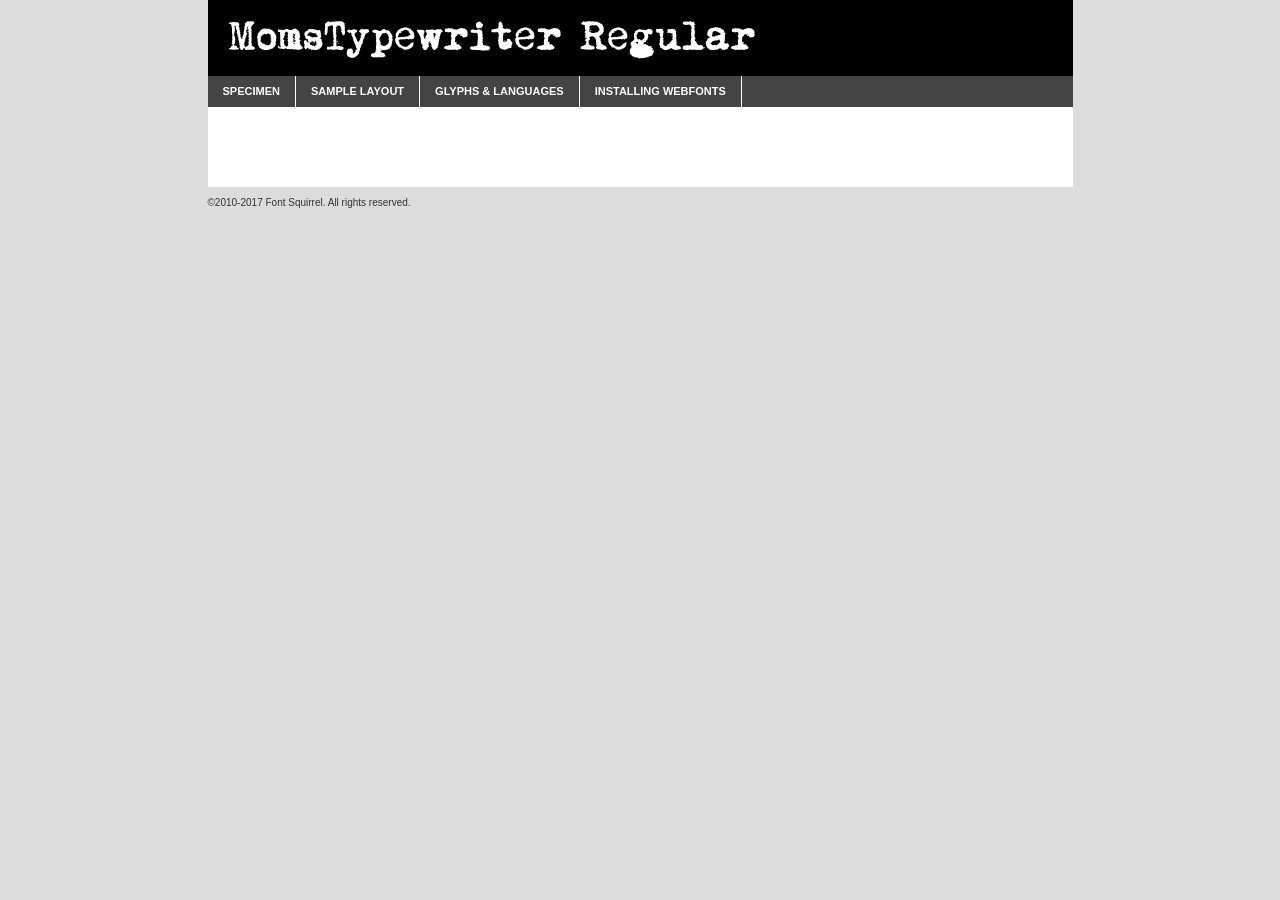
<file: med-adv/webfontkit-20250723-021310/momt___-demo.html>
<!DOCTYPE html PUBLIC "-//W3C//DTD XHTML 1.0 Transitional//EN"
        "http://www.w3.org/TR/xhtml1/DTD/xhtml1-transitional.dtd">

<html xmlns="http://www.w3.org/1999/xhtml" xml:lang="en" lang="en">
<head>
    <meta http-equiv="Content-Type" content="text/html; charset=utf-8"/>
    <script src="http://ajax.googleapis.com/ajax/libs/jquery/1.7.2/jquery.min.js" type="text/javascript" charset="utf-8"></script>
    <script type="text/javascript">
		(function($) {
			$.fn.easyTabs = function(option) {
				var param = jQuery.extend({ fadeSpeed: 'fast', defaultContent: 1, activeClass: 'active' }, option);
				$(this).each(function() {
					var thisId = '#' + this.id;
					if ( param.defaultContent == '' )
					{
						param.defaultContent = 1;
					}
					if ( typeof param.defaultContent == 'number' )
					{
						var defaultTab = $(thisId + ' .tabs li:eq(' + (param.defaultContent - 1) + ') a').attr('href').substr(1);
					}
					else
					{
						var defaultTab = param.defaultContent;
					}
					$(thisId + ' .tabs li a').each(function() {
						var tabToHide = $(this).attr('href').substr(1);
						$('#' + tabToHide).addClass('easytabs-tab-content');
					});
					hideAll();
					changeContent(defaultTab);

					function hideAll() {$(thisId + ' .easytabs-tab-content').hide();}

					function changeContent(tabId)
					{
						hideAll();
						$(thisId + ' .tabs li').removeClass(param.activeClass);
						$(thisId + ' .tabs li a[href=#' + tabId + ']').closest('li').addClass(param.activeClass);
						if ( param.fadeSpeed != 'none' )
						{
							$(thisId + ' #' + tabId).fadeIn(param.fadeSpeed);
						}
						else
						{
							$(thisId + ' #' + tabId).show();
						}
					}

					$(thisId + ' .tabs li').click(function() {
						var tabId = $(this).find('a').attr('href').substr(1);
						changeContent(tabId);
						return false;
					});
				});
			}
		})(jQuery);
    </script>
    <link rel="stylesheet" href="specimen_files/specimen_stylesheet.css" type="text/css" charset="utf-8"/>
    <link rel="stylesheet" href="stylesheet.css" type="text/css" charset="utf-8"/>

    <style type="text/css">
        		body {
			font-family: 'momstypewriterregular';
        		}

            </style>

    <title>MomsTypewriter Regular Specimen</title>


    <script type="text/javascript" charset="utf-8">
		$(document).ready(function() {
			$('#container').easyTabs({ defaultContent: 1 });
		});
    </script>
</head>

<body>
<div id="container">
    <div id="header">
		MomsTypewriter Regular    </div>
    <ul class="tabs">
        <li><a href="#specimen">Specimen</a></li>
        <li><a href="#layout">Sample Layout</a></li>
                <li><a href="#glyphs">Glyphs &amp; Languages</a></li>
        <li><a href="#installing">Installing Webfonts</a></li>

    </ul>

    <div id="main_content">


        <div id="specimen">

            <div class="section">
                <div class="grid12 firstcol">
                    <div class="huge">AaBb</div>
                </div>
            </div>

            <div class="section">
                <div class="glyph_range">A&#x200B;B&#x200b;C&#x200b;D&#x200b;E&#x200b;F&#x200b;G&#x200b;H&#x200b;I&#x200b;J&#x200b;K&#x200b;L&#x200b;M&#x200b;N&#x200b;O&#x200b;P&#x200b;Q&#x200b;R&#x200b;S&#x200b;T&#x200b;U&#x200b;V&#x200b;W&#x200b;X&#x200b;Y&#x200b;Z&#x200b;a&#x200b;b&#x200b;c&#x200b;d&#x200b;e&#x200b;f&#x200b;g&#x200b;h&#x200b;i&#x200b;j&#x200b;k&#x200b;l&#x200b;m&#x200b;n&#x200b;o&#x200b;p&#x200b;q&#x200b;r&#x200b;s&#x200b;t&#x200b;u&#x200b;v&#x200b;w&#x200b;x&#x200b;y&#x200b;z&#x200b;1&#x200b;2&#x200b;3&#x200b;4&#x200b;5&#x200b;6&#x200b;7&#x200b;8&#x200b;9&#x200b;0&#x200b;&amp;&#x200b;.&#x200b;,&#x200b;?&#x200b;!&#x200b;&#64;&#x200b;(&#x200b;)&#x200b;#&#x200b;$&#x200b;%&#x200b;*&#x200b;+&#x200b;-&#x200b;=&#x200b;:&#x200b;;</div>
            </div>
            <div class="section">
                <div class="grid12 firstcol">
                    <table class="sample_table">
                        <tr>
                            <td>10</td>
                            <td class="size10">abcdefghijklmnopqrstuvwxyzABCDEFGHIJKLMNOPQRSTUVWXYZ0123456789abcdefghijklmnopqrstuvwxyzABCDEFGHIJKLMNOPQRSTUVWXYZ0123456789abcdefghijklmnopqrstuvwxyzABCDEFGHIJKLMNOPQRSTUVWXYZ</td>
                        </tr>
                        <tr>
                            <td>11</td>
                            <td class="size11">abcdefghijklmnopqrstuvwxyzABCDEFGHIJKLMNOPQRSTUVWXYZ0123456789abcdefghijklmnopqrstuvwxyzABCDEFGHIJKLMNOPQRSTUVWXYZ0123456789abcdefghijklmnopqrstuvwxyzABCDEFGHIJKLMNOPQRSTUVWXYZ</td>
                        </tr>
                        <tr>
                            <td>12</td>
                            <td class="size12">abcdefghijklmnopqrstuvwxyzABCDEFGHIJKLMNOPQRSTUVWXYZ0123456789abcdefghijklmnopqrstuvwxyzABCDEFGHIJKLMNOPQRSTUVWXYZ0123456789abcdefghijklmnopqrstuvwxyzABCDEFGHIJKLMNOPQRSTUVWXYZ</td>
                        </tr>
                        <tr>
                            <td>13</td>
                            <td class="size13">abcdefghijklmnopqrstuvwxyzABCDEFGHIJKLMNOPQRSTUVWXYZ0123456789abcdefghijklmnopqrstuvwxyzABCDEFGHIJKLMNOPQRSTUVWXYZ0123456789abcdefghijklmnopqrstuvwxyzABCDEFGHIJKLMNOPQRSTUVWXYZ</td>
                        </tr>
                        <tr>
                            <td>14</td>
                            <td class="size14">abcdefghijklmnopqrstuvwxyzABCDEFGHIJKLMNOPQRSTUVWXYZ0123456789abcdefghijklmnopqrstuvwxyzABCDEFGHIJKLMNOPQRSTUVWXYZ0123456789abcdefghijklmnopqrstuvwxyzABCDEFGHIJKLMNOPQRSTUVWXYZ</td>
                        </tr>
                        <tr>
                            <td>16</td>
                            <td class="size16">abcdefghijklmnopqrstuvwxyzABCDEFGHIJKLMNOPQRSTUVWXYZ0123456789abcdefghijklmnopqrstuvwxyzABCDEFGHIJKLMNOPQRSTUVWXYZ</td>
                        </tr>
                        <tr>
                            <td>18</td>
                            <td class="size18">abcdefghijklmnopqrstuvwxyzABCDEFGHIJKLMNOPQRSTUVWXYZ0123456789abcdefghijklmnopqrstuvwxyzABCDEFGHIJKLMNOPQRSTUVWXYZ</td>
                        </tr>
                        <tr>
                            <td>20</td>
                            <td class="size20">abcdefghijklmnopqrstuvwxyzABCDEFGHIJKLMNOPQRSTUVWXYZ0123456789abcdefghijklmnopqrstuvwxyzABCDEFGHIJKLMNOPQRSTUVWXYZ</td>
                        </tr>
                        <tr>
                            <td>24</td>
                            <td class="size24">abcdefghijklmnopqrstuvwxyzABCDEFGHIJKLMNOPQRSTUVWXYZ0123456789abcdefghijklmnopqrstuvwxyzABCDEFGHIJKLMNOPQRSTUVWXYZ</td>
                        </tr>
                        <tr>
                            <td>30</td>
                            <td class="size30">abcdefghijklmnopqrstuvwxyzABCDEFGHIJKLMNOPQRSTUVWXYZ0123456789abcdefghijklmnopqrstuvwxyzABCDEFGHIJKLMNOPQRSTUVWXYZ</td>
                        </tr>
                        <tr>
                            <td>36</td>
                            <td class="size36">abcdefghijklmnopqrstuvwxyzABCDEFGHIJKLMNOPQRSTUVWXYZ0123456789abcdefghijklmnopqrstuvwxyzABCDEFGHIJKLMNOPQRSTUVWXYZ</td>
                        </tr>
                        <tr>
                            <td>48</td>
                            <td class="size48">abcdefghijklmnopqrstuvwxyzABCDEFGHIJKLMNOPQRSTUVWXYZ0123456789abcdefghijklmnopqrstuvwxyzABCDEFGHIJKLMNOPQRSTUVWXYZ</td>
                        </tr>
                        <tr>
                            <td>60</td>
                            <td class="size60">abcdefghijklmnopqrstuvwxyzABCDEFGHIJKLMNOPQRSTUVWXYZ0123456789abcdefghijklmnopqrstuvwxyzABCDEFGHIJKLMNOPQRSTUVWXYZ</td>
                        </tr>
                        <tr>
                            <td>72</td>
                            <td class="size72">abcdefghijklmnopqrstuvwxyzABCDEFGHIJKLMNOPQRSTUVWXYZ0123456789abcdefghijklmnopqrstuvwxyzABCDEFGHIJKLMNOPQRSTUVWXYZ</td>
                        </tr>
                        <tr>
                            <td>90</td>
                            <td class="size90">abcdefghijklmnopqrstuvwxyzABCDEFGHIJKLMNOPQRSTUVWXYZ0123456789abcdefghijklmnopqrstuvwxyzABCDEFGHIJKLMNOPQRSTUVWXYZ</td>
                        </tr>
                    </table>

                </div>

            </div>


            <div class="section" id="bodycomparison">


                <div id="xheight">
                    <div class="fontbody">&#x25FC;&#x25FC;&#x25FC;&#x25FC;&#x25FC;&#x25FC;&#x25FC;&#x25FC;&#x25FC;&#x25FC;&#x25FC;&#x25FC;&#x25FC;&#x25FC;&#x25FC;&#x25FC;&#x25FC;&#x25FC;&#x25FC;&#x25FC;&#x25FC;&#x25FC;&#x25FC;&#x25FC;&#x25FC;&#x25FC;&#x25FC;&#x25FC;&#x25FC;&#x25FC;&#x25FC;&#x25FC;&#x25FC;&#x25FC;&#x25FC;&#x25FC;&#x25FC;&#x25FC;&#x25FC;&#x25FC;&#x25FC;&#x25FC;&#x25FC;&#x25FC;&#x25FC;&#x25FC;&#x25FC;&#x25FC;&#x25FC;&#x25FC;&#x25FC;&#x25FC;&#x25FC;&#x25FC;&#x25FC;&#x25FC;&#x25FC;&#x25FC;&#x25FC;&#x25FC;&#x25FC;&#x25FC;&#x25FC;&#x25FC;&#x25FC;&#x25FC;&#x25FC;&#x25FC;&#x25FC;&#x25FC;&#x25FC;&#x25FC;&#x25FC;&#x25FC;&#x25FC;&#x25FC;&#x25FC;&#x25FC;&#x25FC;&#x25FC;&#x25FC;&#x25FC;&#x25FC;&#x25FC;&#x25FC;&#x25FC;&#x25FC;&#x25FC;&#x25FC;&#x25FC;&#x25FC;&#x25FC;&#x25FC;&#x25FC;&#x25FC;&#x25FC;&#x25FC;&#x25FC;&#x25FC;body</div>
                    <div class="arialbody">body</div>
                    <div class="verdanabody">body</div>
                    <div class="georgiabody">body</div>
                </div>
                <div class="fontbody" style="z-index:1">
                    body<span>MomsTypewriter Regular</span>
                </div>
                <div class="arialbody" style="z-index:1">
                    body<span>Arial</span>
                </div>
                <div class="verdanabody" style="z-index:1">
                    body<span>Verdana</span>
                </div>
                <div class="georgiabody" style="z-index:1">
                    body<span>Georgia</span>
                </div>


            </div>


            <div class="section psample psample_row1" id="">

                <div class="grid2 firstcol">
                    <p class="size10"><span>10.</span>Aenean lacinia bibendum nulla sed consectetur. Fusce dapibus, tellus ac cursus commodo, tortor mauris condimentum nibh, ut fermentum massa justo sit amet risus. Nullam id dolor id nibh ultricies vehicula ut id elit. Cum sociis natoque penatibus et magnis dis parturient montes, nascetur ridiculus mus. Nulla vitae elit libero, a pharetra augue.</p>

                </div>
                <div class="grid3">
                    <p class="size11"><span>11.</span>Aenean lacinia bibendum nulla sed consectetur. Fusce dapibus, tellus ac cursus commodo, tortor mauris condimentum nibh, ut fermentum massa justo sit amet risus. Nullam id dolor id nibh ultricies vehicula ut id elit. Cum sociis natoque penatibus et magnis dis parturient montes, nascetur ridiculus mus. Nulla vitae elit libero, a pharetra augue.</p>

                </div>
                <div class="grid3">
                    <p class="size12"><span>12.</span>Aenean lacinia bibendum nulla sed consectetur. Fusce dapibus, tellus ac cursus commodo, tortor mauris condimentum nibh, ut fermentum massa justo sit amet risus. Nullam id dolor id nibh ultricies vehicula ut id elit. Cum sociis natoque penatibus et magnis dis parturient montes, nascetur ridiculus mus. Nulla vitae elit libero, a pharetra augue.</p>

                </div>
                <div class="grid4">
                    <p class="size13"><span>13.</span>Aenean lacinia bibendum nulla sed consectetur. Fusce dapibus, tellus ac cursus commodo, tortor mauris condimentum nibh, ut fermentum massa justo sit amet risus. Nullam id dolor id nibh ultricies vehicula ut id elit. Cum sociis natoque penatibus et magnis dis parturient montes, nascetur ridiculus mus. Nulla vitae elit libero, a pharetra augue.</p>

                </div>
                <div class="white_blend"></div>

            </div>
            <div class="section psample psample_row2" id="">
                <div class="grid3 firstcol">
                    <p class="size14"><span>14.</span>Aenean lacinia bibendum nulla sed consectetur. Fusce dapibus, tellus ac cursus commodo, tortor mauris condimentum nibh, ut fermentum massa justo sit amet risus. Nullam id dolor id nibh ultricies vehicula ut id elit. Cum sociis natoque penatibus et magnis dis parturient montes, nascetur ridiculus mus. Nulla vitae elit libero, a pharetra augue.</p>

                </div>
                <div class="grid4">
                    <p class="size16"><span>16.</span>Aenean lacinia bibendum nulla sed consectetur. Fusce dapibus, tellus ac cursus commodo, tortor mauris condimentum nibh, ut fermentum massa justo sit amet risus. Nullam id dolor id nibh ultricies vehicula ut id elit. Cum sociis natoque penatibus et magnis dis parturient montes, nascetur ridiculus mus. Nulla vitae elit libero, a pharetra augue.</p>

                </div>
                <div class="grid5">
                    <p class="size18"><span>18.</span>Aenean lacinia bibendum nulla sed consectetur. Fusce dapibus, tellus ac cursus commodo, tortor mauris condimentum nibh, ut fermentum massa justo sit amet risus. Nullam id dolor id nibh ultricies vehicula ut id elit. Cum sociis natoque penatibus et magnis dis parturient montes, nascetur ridiculus mus. Nulla vitae elit libero, a pharetra augue.</p>

                </div>

                <div class="white_blend"></div>

            </div>

            <div class="section psample psample_row3" id="">
                <div class="grid5 firstcol">
                    <p class="size20"><span>20.</span>Aenean lacinia bibendum nulla sed consectetur. Fusce dapibus, tellus ac cursus commodo, tortor mauris condimentum nibh, ut fermentum massa justo sit amet risus. Nullam id dolor id nibh ultricies vehicula ut id elit. Cum sociis natoque penatibus et magnis dis parturient montes, nascetur ridiculus mus. Nulla vitae elit libero, a pharetra augue.</p>
                </div>
                <div class="grid7">
                    <p class="size24"><span>24.</span>Aenean lacinia bibendum nulla sed consectetur. Fusce dapibus, tellus ac cursus commodo, tortor mauris condimentum nibh, ut fermentum massa justo sit amet risus. Nullam id dolor id nibh ultricies vehicula ut id elit. Cum sociis natoque penatibus et magnis dis parturient montes, nascetur ridiculus mus. Nulla vitae elit libero, a pharetra augue.</p>
                </div>

                <div class="white_blend"></div>

            </div>

            <div class="section psample psample_row4" id="">
                <div class="grid12 firstcol">
                    <p class="size30"><span>30.</span>Aenean lacinia bibendum nulla sed consectetur. Fusce dapibus, tellus ac cursus commodo, tortor mauris condimentum nibh, ut fermentum massa justo sit amet risus. Nullam id dolor id nibh ultricies vehicula ut id elit. Cum sociis natoque penatibus et magnis dis parturient montes, nascetur ridiculus mus. Nulla vitae elit libero, a pharetra augue.</p>
                </div>
                <div class="white_blend"></div>

            </div>


            <div class="section psample psample_row1 fullreverse">
                <div class="grid2 firstcol">
                    <p class="size10"><span>10.</span>Aenean lacinia bibendum nulla sed consectetur. Fusce dapibus, tellus ac cursus commodo, tortor mauris condimentum nibh, ut fermentum massa justo sit amet risus. Nullam id dolor id nibh ultricies vehicula ut id elit. Cum sociis natoque penatibus et magnis dis parturient montes, nascetur ridiculus mus. Nulla vitae elit libero, a pharetra augue.</p>

                </div>
                <div class="grid3">
                    <p class="size11"><span>11.</span>Aenean lacinia bibendum nulla sed consectetur. Fusce dapibus, tellus ac cursus commodo, tortor mauris condimentum nibh, ut fermentum massa justo sit amet risus. Nullam id dolor id nibh ultricies vehicula ut id elit. Cum sociis natoque penatibus et magnis dis parturient montes, nascetur ridiculus mus. Nulla vitae elit libero, a pharetra augue.</p>

                </div>
                <div class="grid3">
                    <p class="size12"><span>12.</span>Aenean lacinia bibendum nulla sed consectetur. Fusce dapibus, tellus ac cursus commodo, tortor mauris condimentum nibh, ut fermentum massa justo sit amet risus. Nullam id dolor id nibh ultricies vehicula ut id elit. Cum sociis natoque penatibus et magnis dis parturient montes, nascetur ridiculus mus. Nulla vitae elit libero, a pharetra augue.</p>

                </div>
                <div class="grid4">
                    <p class="size13"><span>13.</span>Aenean lacinia bibendum nulla sed consectetur. Fusce dapibus, tellus ac cursus commodo, tortor mauris condimentum nibh, ut fermentum massa justo sit amet risus. Nullam id dolor id nibh ultricies vehicula ut id elit. Cum sociis natoque penatibus et magnis dis parturient montes, nascetur ridiculus mus. Nulla vitae elit libero, a pharetra augue.</p>

                </div>
                <div class="black_blend"></div>

            </div>

            <div class="section psample psample_row2 fullreverse">
                <div class="grid3 firstcol">
                    <p class="size14"><span>14.</span>Aenean lacinia bibendum nulla sed consectetur. Fusce dapibus, tellus ac cursus commodo, tortor mauris condimentum nibh, ut fermentum massa justo sit amet risus. Nullam id dolor id nibh ultricies vehicula ut id elit. Cum sociis natoque penatibus et magnis dis parturient montes, nascetur ridiculus mus. Nulla vitae elit libero, a pharetra augue.</p>

                </div>
                <div class="grid4">
                    <p class="size16"><span>16.</span>Aenean lacinia bibendum nulla sed consectetur. Fusce dapibus, tellus ac cursus commodo, tortor mauris condimentum nibh, ut fermentum massa justo sit amet risus. Nullam id dolor id nibh ultricies vehicula ut id elit. Cum sociis natoque penatibus et magnis dis parturient montes, nascetur ridiculus mus. Nulla vitae elit libero, a pharetra augue.</p>

                </div>
                <div class="grid5">
                    <p class="size18"><span>18.</span>Aenean lacinia bibendum nulla sed consectetur. Fusce dapibus, tellus ac cursus commodo, tortor mauris condimentum nibh, ut fermentum massa justo sit amet risus. Nullam id dolor id nibh ultricies vehicula ut id elit. Cum sociis natoque penatibus et magnis dis parturient montes, nascetur ridiculus mus. Nulla vitae elit libero, a pharetra augue.</p>

                </div>
                <div class="black_blend"></div>

            </div>

            <div class="section psample fullreverse psample_row3" id="">
                <div class="grid5 firstcol">
                    <p class="size20"><span>20.</span>Aenean lacinia bibendum nulla sed consectetur. Fusce dapibus, tellus ac cursus commodo, tortor mauris condimentum nibh, ut fermentum massa justo sit amet risus. Nullam id dolor id nibh ultricies vehicula ut id elit. Cum sociis natoque penatibus et magnis dis parturient montes, nascetur ridiculus mus. Nulla vitae elit libero, a pharetra augue.</p>
                </div>
                <div class="grid7">
                    <p class="size24"><span>24.</span>Aenean lacinia bibendum nulla sed consectetur. Fusce dapibus, tellus ac cursus commodo, tortor mauris condimentum nibh, ut fermentum massa justo sit amet risus. Nullam id dolor id nibh ultricies vehicula ut id elit. Cum sociis natoque penatibus et magnis dis parturient montes, nascetur ridiculus mus. Nulla vitae elit libero, a pharetra augue.</p>
                </div>

                <div class="black_blend"></div>

            </div>

            <div class="section psample fullreverse psample_row4" id="" style="border-bottom: 20px #000 solid;">
                <div class="grid12 firstcol">
                    <p class="size30"><span>30.</span>Aenean lacinia bibendum nulla sed consectetur. Fusce dapibus, tellus ac cursus commodo, tortor mauris condimentum nibh, ut fermentum massa justo sit amet risus. Nullam id dolor id nibh ultricies vehicula ut id elit. Cum sociis natoque penatibus et magnis dis parturient montes, nascetur ridiculus mus. Nulla vitae elit libero, a pharetra augue.</p>
                </div>
                <div class="black_blend"></div>

            </div>


        </div>

        <div id="layout">

            <div class="section">

                <div class="grid12 firstcol">
                    <h1>Lorem Ipsum Dolor</h1>
                    <h2>Etiam porta sem malesuada magna mollis euismod</h2>

                    <p class="byline">By <a href="#link">Aenean Lacinia</a></p>
                </div>
            </div>
            <div class="section">
                <div class="grid8 firstcol">
                    <p class="large">Donec sed odio dui. Morbi leo risus, porta ac consectetur ac, vestibulum at eros. Fusce dapibus, tellus ac cursus commodo, tortor mauris condimentum nibh, ut fermentum massa justo sit amet risus. </p>


                    <h3>Pellentesque ornare sem</h3>

                    <p>Maecenas sed diam eget risus varius blandit sit amet non magna. Maecenas faucibus mollis interdum. Donec ullamcorper nulla non metus auctor fringilla. Nullam id dolor id nibh ultricies vehicula ut id elit. Nullam id dolor id nibh ultricies vehicula ut id elit. </p>

                    <p>Aenean eu leo quam. Pellentesque ornare sem lacinia quam venenatis vestibulum. Lorem ipsum dolor sit amet, consectetur adipiscing elit. Cum sociis natoque penatibus et magnis dis parturient montes, nascetur ridiculus mus. </p>

                    <p>Nulla vitae elit libero, a pharetra augue. Praesent commodo cursus magna, vel scelerisque nisl consectetur et. Aenean lacinia bibendum nulla sed consectetur. </p>

                    <p>Nullam quis risus eget urna mollis ornare vel eu leo. Nullam quis risus eget urna mollis ornare vel eu leo. Maecenas sed diam eget risus varius blandit sit amet non magna. Donec ullamcorper nulla non metus auctor fringilla. </p>

                    <h3>Cras mattis consectetur</h3>

                    <p>Aenean eu leo quam. Pellentesque ornare sem lacinia quam venenatis vestibulum. Aenean lacinia bibendum nulla sed consectetur. Integer posuere erat a ante venenatis dapibus posuere velit aliquet. Cras mattis consectetur purus sit amet fermentum. </p>

                    <p>Nullam id dolor id nibh ultricies vehicula ut id elit. Nullam quis risus eget urna mollis ornare vel eu leo. Cras mattis consectetur purus sit amet fermentum.</p>
                </div>

                <div class="grid4 sidebar">

                    <div class="box reverse">
                        <p class="last">Nullam quis risus eget urna mollis ornare vel eu leo. Donec ullamcorper nulla non metus auctor fringilla. Cras mattis consectetur purus sit amet fermentum. Sed posuere consectetur est at lobortis. Lorem ipsum dolor sit amet, consectetur adipiscing elit. </p>
                    </div>

                    <p class="caption">Maecenas sed diam eget risus varius.</p>

                    <p>Vestibulum id ligula porta felis euismod semper. Integer posuere erat a ante venenatis dapibus posuere velit aliquet. Vestibulum id ligula porta felis euismod semper. Sed posuere consectetur est at lobortis. Maecenas sed diam eget risus varius blandit sit amet non magna. Fusce dapibus, tellus ac cursus commodo, tortor mauris condimentum nibh, ut fermentum massa justo sit amet risus. </p>


                    <p>Duis mollis, est non commodo luctus, nisi erat porttitor ligula, eget lacinia odio sem nec elit. Aenean lacinia bibendum nulla sed consectetur. Vivamus sagittis lacus vel augue laoreet rutrum faucibus dolor auctor. Aenean lacinia bibendum nulla sed consectetur. Nullam quis risus eget urna mollis ornare vel eu leo. </p>

                    <p>Praesent commodo cursus magna, vel scelerisque nisl consectetur et. Donec ullamcorper nulla non metus auctor fringilla. Maecenas faucibus mollis interdum. Fusce dapibus, tellus ac cursus commodo, tortor mauris condimentum nibh, ut fermentum massa justo sit amet risus. </p>

                </div>
            </div>

        </div>


		

        <div id="glyphs">
            <div class="section">
                <div class="grid12 firstcol">

                    <h1>Language Support</h1>
                    <p>The subset of MomsTypewriter Regular in this kit supports the following languages:<br/>

						English, German, Arrernte, Bislama, Cebuano, Fijian, Gilbertese, Hmong, Hopi, Ibanag, Iloko_ilokano, Interglossa_glosa, Interlingua, Lojban, Norfolk_pitcairnese, Oromo, Rotokas, Seychelles_creole, Shona, Somali, Southern_ndebele, Swahili, Swati_swazi, Tok_pisin, Volapuk, Warlpiri, Xhosa, Zulu, Latinbasic, Demo                    </p>
                    <h1>Glyph Chart</h1>
                    <p>The subset of MomsTypewriter Regular in this kit includes all the glyphs listed below. Unicode entities are included above each glyph to help you insert individual characters into your layout.</p>
                    <div id="glyph_chart">

						                            							                                <div><p>&amp;#13;</p>&#13;</div>
																				                                <div><p>&amp;#32;</p>&#32;</div>
																				                                <div><p>&amp;#33;</p>&#33;</div>
																				                                <div><p>&amp;#34;</p>&#34;</div>
																				                                <div><p>&amp;#37;</p>&#37;</div>
																				                                <div><p>&amp;#38;</p>&#38;</div>
																				                                <div><p>&amp;#39;</p>&#39;</div>
																				                                <div><p>&amp;#40;</p>&#40;</div>
																				                                <div><p>&amp;#41;</p>&#41;</div>
																				                                <div><p>&amp;#43;</p>&#43;</div>
																				                                <div><p>&amp;#44;</p>&#44;</div>
																				                                <div><p>&amp;#45;</p>&#45;</div>
																				                                <div><p>&amp;#46;</p>&#46;</div>
																				                                <div><p>&amp;#47;</p>&#47;</div>
																				                                <div><p>&amp;#50;</p>&#50;</div>
																				                                <div><p>&amp;#51;</p>&#51;</div>
																				                                <div><p>&amp;#52;</p>&#52;</div>
																				                                <div><p>&amp;#53;</p>&#53;</div>
																				                                <div><p>&amp;#54;</p>&#54;</div>
																				                                <div><p>&amp;#55;</p>&#55;</div>
																				                                <div><p>&amp;#56;</p>&#56;</div>
																				                                <div><p>&amp;#57;</p>&#57;</div>
																				                                <div><p>&amp;#58;</p>&#58;</div>
																				                                <div><p>&amp;#59;</p>&#59;</div>
																				                                <div><p>&amp;#61;</p>&#61;</div>
																				                                <div><p>&amp;#63;</p>&#63;</div>
																				                                <div><p>&amp;#65;</p>&#65;</div>
																				                                <div><p>&amp;#66;</p>&#66;</div>
																				                                <div><p>&amp;#67;</p>&#67;</div>
																				                                <div><p>&amp;#68;</p>&#68;</div>
																				                                <div><p>&amp;#69;</p>&#69;</div>
																				                                <div><p>&amp;#70;</p>&#70;</div>
																				                                <div><p>&amp;#71;</p>&#71;</div>
																				                                <div><p>&amp;#72;</p>&#72;</div>
																				                                <div><p>&amp;#73;</p>&#73;</div>
																				                                <div><p>&amp;#74;</p>&#74;</div>
																				                                <div><p>&amp;#75;</p>&#75;</div>
																				                                <div><p>&amp;#76;</p>&#76;</div>
																				                                <div><p>&amp;#77;</p>&#77;</div>
																				                                <div><p>&amp;#78;</p>&#78;</div>
																				                                <div><p>&amp;#79;</p>&#79;</div>
																				                                <div><p>&amp;#80;</p>&#80;</div>
																				                                <div><p>&amp;#81;</p>&#81;</div>
																				                                <div><p>&amp;#82;</p>&#82;</div>
																				                                <div><p>&amp;#83;</p>&#83;</div>
																				                                <div><p>&amp;#84;</p>&#84;</div>
																				                                <div><p>&amp;#85;</p>&#85;</div>
																				                                <div><p>&amp;#86;</p>&#86;</div>
																				                                <div><p>&amp;#87;</p>&#87;</div>
																				                                <div><p>&amp;#88;</p>&#88;</div>
																				                                <div><p>&amp;#89;</p>&#89;</div>
																				                                <div><p>&amp;#90;</p>&#90;</div>
																				                                <div><p>&amp;#94;</p>&#94;</div>
																				                                <div><p>&amp;#95;</p>&#95;</div>
																				                                <div><p>&amp;#96;</p>&#96;</div>
																				                                <div><p>&amp;#97;</p>&#97;</div>
																				                                <div><p>&amp;#98;</p>&#98;</div>
																				                                <div><p>&amp;#99;</p>&#99;</div>
																				                                <div><p>&amp;#100;</p>&#100;</div>
																				                                <div><p>&amp;#101;</p>&#101;</div>
																				                                <div><p>&amp;#102;</p>&#102;</div>
																				                                <div><p>&amp;#103;</p>&#103;</div>
																				                                <div><p>&amp;#104;</p>&#104;</div>
																				                                <div><p>&amp;#105;</p>&#105;</div>
																				                                <div><p>&amp;#106;</p>&#106;</div>
																				                                <div><p>&amp;#107;</p>&#107;</div>
																				                                <div><p>&amp;#108;</p>&#108;</div>
																				                                <div><p>&amp;#109;</p>&#109;</div>
																				                                <div><p>&amp;#110;</p>&#110;</div>
																				                                <div><p>&amp;#111;</p>&#111;</div>
																				                                <div><p>&amp;#112;</p>&#112;</div>
																				                                <div><p>&amp;#113;</p>&#113;</div>
																				                                <div><p>&amp;#114;</p>&#114;</div>
																				                                <div><p>&amp;#115;</p>&#115;</div>
																				                                <div><p>&amp;#116;</p>&#116;</div>
																				                                <div><p>&amp;#117;</p>&#117;</div>
																				                                <div><p>&amp;#118;</p>&#118;</div>
																				                                <div><p>&amp;#119;</p>&#119;</div>
																				                                <div><p>&amp;#120;</p>&#120;</div>
																				                                <div><p>&amp;#121;</p>&#121;</div>
																				                                <div><p>&amp;#122;</p>&#122;</div>
																				                                <div><p>&amp;#160;</p>&#160;</div>
																				                                <div><p>&amp;#167;</p>&#167;</div>
																				                                <div><p>&amp;#173;</p>&#173;</div>
																				                                <div><p>&amp;#180;</p>&#180;</div>
																				                                <div><p>&amp;#196;</p>&#196;</div>
																				                                <div><p>&amp;#214;</p>&#214;</div>
																				                                <div><p>&amp;#220;</p>&#220;</div>
																				                                <div><p>&amp;#223;</p>&#223;</div>
																				                                <div><p>&amp;#228;</p>&#228;</div>
																				                                <div><p>&amp;#246;</p>&#246;</div>
																				                                <div><p>&amp;#252;</p>&#252;</div>
																				                                <div><p>&amp;#8192;</p>&#8192;</div>
																				                                <div><p>&amp;#8193;</p>&#8193;</div>
																				                                <div><p>&amp;#8194;</p>&#8194;</div>
																				                                <div><p>&amp;#8195;</p>&#8195;</div>
																				                                <div><p>&amp;#8196;</p>&#8196;</div>
																				                                <div><p>&amp;#8197;</p>&#8197;</div>
																				                                <div><p>&amp;#8198;</p>&#8198;</div>
																				                                <div><p>&amp;#8199;</p>&#8199;</div>
																				                                <div><p>&amp;#8200;</p>&#8200;</div>
																				                                <div><p>&amp;#8201;</p>&#8201;</div>
																				                                <div><p>&amp;#8202;</p>&#8202;</div>
																				                                <div><p>&amp;#8208;</p>&#8208;</div>
																				                                <div><p>&amp;#8209;</p>&#8209;</div>
																				                                <div><p>&amp;#8210;</p>&#8210;</div>
																				                                <div><p>&amp;#8211;</p>&#8211;</div>
																				                                <div><p>&amp;#8212;</p>&#8212;</div>
																				                                <div><p>&amp;#8216;</p>&#8216;</div>
																				                                <div><p>&amp;#8217;</p>&#8217;</div>
																				                                <div><p>&amp;#8218;</p>&#8218;</div>
																				                                <div><p>&amp;#8220;</p>&#8220;</div>
																				                                <div><p>&amp;#8221;</p>&#8221;</div>
																				                                <div><p>&amp;#8222;</p>&#8222;</div>
																				                                <div><p>&amp;#8239;</p>&#8239;</div>
																				                                <div><p>&amp;#8287;</p>&#8287;</div>
																				                                <div><p>&amp;#9724;</p>&#9724;</div>
																																													                    </div>
                </div>


            </div>
        </div>


        <div id="specs">

        </div>

        <div id="installing">
            <div class="section">
                <div class="grid7 firstcol">
                    <h1>Installing Webfonts</h1>

                    <p>Webfonts are supported by all major browser platforms but not all in the same way. There are currently four different font formats that must be included in order to target all browsers. This includes TTF, WOFF, EOT and SVG.</p>

                    <h2>1. Upload your webfonts</h2>
                    <p>You must upload your webfont kit to your website. They should be in or near the same directory as your CSS files.</p>

                    <h2>2. Include the webfont stylesheet</h2>
                    <p>A special CSS @font-face declaration helps the various browsers select the appropriate font it needs without causing you a bunch of headaches. Learn more about this syntax by reading the <a href="https://www.fontspring.com/blog/further-hardening-of-the-bulletproof-syntax">Fontspring blog post</a> about it. The code for it is as follows:</p>


                    <code>
                        @font-face{
                        font-family: 'MyWebFont';
                        src: url('WebFont.eot');
                        src: url('WebFont.eot?#iefix') format('embedded-opentype'),
                        url('WebFont.woff') format('woff'),
                        url('WebFont.ttf') format('truetype'),
                        url('WebFont.svg#webfont') format('svg');
                        }
                    </code>

                    <p>We've already gone ahead and generated the code for you. All you have to do is link to the stylesheet in your HTML, like this:</p>
                    <code>&lt;link rel=&quot;stylesheet&quot; href=&quot;stylesheet.css&quot; type=&quot;text/css&quot; charset=&quot;utf-8&quot; /&gt;</code>

                    <h2>3. Modify your own stylesheet</h2>
                    <p>To take advantage of your new fonts, you must tell your stylesheet to use them. Look at the original @font-face declaration above and find the property called "font-family." The name linked there will be what you use to reference the font. Prepend that webfont name to the font stack in the "font-family" property, inside the selector you want to change. For example:</p>
                    <code>p { font-family: 'WebFont', Arial, sans-serif; }</code>

                    <h2>4. Test</h2>
                    <p>Getting webfonts to work cross-browser <em>can</em> be tricky. Use the information in the sidebar to help you if you find that fonts aren't loading in a particular browser.</p>
                </div>

                <div class="grid5 sidebar">
                    <div class="box">
                        <h2>Troubleshooting<br/>Font-Face Problems</h2>
                        <p>Having trouble getting your webfonts to load in your new website? Here are some tips to sort out what might be the problem.</p>

                        <h3>Fonts not showing in any browser</h3>

                        <p>This sounds like you need to work on the plumbing. You either did not upload the fonts to the correct directory, or you did not link the fonts properly in the CSS. If you've confirmed that all this is correct and you still have a problem, take a look at your .htaccess file and see if requests are getting intercepted.</p>

                        <h3>Fonts not loading in iPhone or iPad</h3>

                        <p>The most common problem here is that you are serving the fonts from an IIS server. IIS refuses to serve files that have unknown MIME types. If that is the case, you must set the MIME type for SVG to "image/svg+xml" in the server settings. Follow these instructions from Microsoft if you need help.</p>

                        <h3>Fonts not loading in Firefox</h3>

                        <p>The primary reason for this failure? You are still using a version Firefox older than 3.5. So upgrade already! If that isn't it, then you are very likely serving fonts from a different domain. Firefox requires that all font assets be served from the same domain. Lastly it is possible that you need to add WOFF to your list of MIME types (if you are serving via IIS.)</p>

                        <h3>Fonts not loading in IE</h3>

                        <p>Are you looking at Internet Explorer on an actual Windows machine or are you cheating by using a service like Adobe BrowserLab? Many of these screenshot services do not render @font-face for IE. Best to test it on a real machine.</p>

                        <h3>Fonts not loading in IE9</h3>

                        <p>IE9, like Firefox, requires that fonts be served from the same domain as the website. Make sure that is the case.</p>
                    </div>
                </div>
            </div>

        </div>

    </div>
    <div id="footer">
        <p>&copy;2010-2017 Font Squirrel. All rights reserved.</p>
    </div>
</div>
</body>
</html>
</file>
<file: project/style.css>
@font-face {
    font-family: "RobotoMono" ;
    src: 
    url("./fonts/RobotoMono-VariableFont_wght.woff") format("woff"),
    url("./fonts/RobotoMono-VariableFont_wght.woff2") format("woff2");
}
@font-face {
    font-family: "Odin Spear";
    src: 
    url("./fonts/odins\ spear.woff") format("woff"),
    url("./fonts/odins\ spear.woff2") format("woff2");
}
body {
    background-color: rgb(34, 33, 33);
    /* border: 1px solid red; */
    display: flex;
    min-height: 100vh;
    margin: 0 18em;
    padding: 0;
    font-family: "RobotoMono";
}

.parent {
    position: relative;
    min-width: 35%;

}
.image1 {
  width: 100%;
  height: 100%;
  object-fit: cover;
  

}
.logo {
    display: flex;
    position: absolute;
    justify-content: center;
    align-items: center;
    top: 15em;
    width: 100%;
    color: white;
    font-family: "Odin Spear";
    font-weight: bold;
    background-color: rgb(0, 0, 0,0.5);
    gap: 1em;
}

.logo img {
    width: 20%;
    margin: 1em 0;
    padding: 0;
}

.logo p {
    margin: 0;
    font-size: 78px;

}



.main-content {
    display: flex;
    flex-direction: column;
    min-width: 65%;
    min-height: 100vh;
}

span {
    font-style: italic;
}

.intro {
    background-color: whitesmoke;
    font-weight: bold;
    padding: 2em;
    font-size: 1.2em;
}

.intro p {
    width: 90%;
}

.intro p:first-child {
    margin-top: 8em;
}


.detail {
    position: relative;
    background-color: whitesmoke;
    padding: 1.2em 2em;
    box-shadow: 0px 4px 12px -8px gray;
}
form {
    display: flex;
    gap: 1.5em 2em;
    flex-wrap: wrap;
    width: 70%;
}
h2 {
    margin: 0px;
}

form div {
    text-align: left;
    margin: 0;
}
form div label {
    display: block;
    margin-bottom: 5px;
}
input {
    border-radius: 4px;
    border: 1px solid #E5E7EB;
    padding: 0.5em;
    width: 100%;
    letter-spacing: 0.5px;
}

input:focus {
    box-shadow: 2px 2px 3px gray;
    outline: none;
    border-color: blue;

}

input[type="password"]:invalid {
    border-color: red;
}

.login {
    background-color: whitesmoke;
    flex: 1;
}

.login {
    padding: 2em;
}

button {
    width: 225px;
    height: 48px;
    color: white;
    font-size: 1.2em;
    font-weight: bold;
    background-color: #596D48;
    border: 0px;
    border-radius: 4px;
    box-shadow: 4px 4px 10px -2px gray;
}

a {
    text-decoration: none;
    font-weight: bold;
}
a:link {
    color: #596D48;
}

a:visited {
    color: #596D48;
  }
</file>
<file: med-adv/font-lessons/minimal-table.css>
html {
  font-family: sans-serif;
}

table {
  border-collapse: collapse;
  border: 2px solid rgb(200,200,200);
  letter-spacing: 1px;
  font-size: 0.8rem;
}

td, th {
  border: 1px solid rgb(190,190,190);
  padding: 10px 20px;
}

th {
  background-color: rgb(235,235,235);
}

td {
  text-align: center;
}

tr:nth-child(even) td {
  background-color: rgb(250,250,250);
}

tr:nth-child(odd) td {
  background-color: rgb(245,245,245);
}

caption {
  padding: 10px;
}
</file>
<file: med-adv/font-lessons/web-font-start.css>
/* General setup */
@font-face {
    font-family: 'kaushan_scriptregular';
    src: url('fonts/kaushanscript-regular-webfont.woff2') format('woff2'),
         url('fonts/kaushanscript-regular-webfont.woff') format('woff');
    font-weight: normal;
    font-style: normal;

}
@font-face {
    font-family: 'quicksandregular';
    src: url('fonts/quicksand-regular-webfont.woff2') format('woff2'),
         url('fonts/quicksand-regular-webfont.woff') format('woff');
    font-weight: normal;
    font-style: normal;
}
 /* <weight>: Use a value from 100 to 900 */
/* <uniquifier>: Use a unique and descriptive class name */


.manufacturing-consent-regular {
  font-family: "Manufacturing Consent", system-ui;
  font-weight: 400;
  font-style: normal;
}

html {
  font-size: 10px;
  margin: 0;
  font-family: sans-serif;
}

body {
  width: 80%;
  max-width: 800px;
  margin: 0 auto;
}

/* Typography */

h1, h2 {
  font-family: 'Manufacturing Consent';
}
h1 {
  font-size: 3.2rem;
}

h2 {
  font-size: 2.4rem;
}

p {
  font-family: 'quicksandregular';
  font-size: 1.4rem;
  line-height: 1.6;
  word-spacing: 0.6rem;
}
</file>
<file: med-adv/webfontkit-20250723-021241/specimen_files/specimen_stylesheet.css>
@import url('grid_12-825-55-15.css');

/*  
	CSS Reset by Eric Meyer - Released under Public Domain
    http://meyerweb.com/eric/tools/css/reset/
*/
html, body, div, span, applet, object, iframe,
h1, h2, h3, h4, h5, h6, p, blockquote, pre,
a, abbr, acronym, address, big, cite, code,
del, dfn, em, font, img, ins, kbd, q, s, samp,
small, strike, strong, sub, sup, tt, var,
b, u, i, center, dl, dt, dd, ol, ul, li,
fieldset, form, label, legend, table,
caption, tbody, tfoot, thead, tr, th, td {
	margin:         0;
	padding:        0;
	border:         0;
	outline:        0;
	font-size:      100%;
	vertical-align: baseline;
	background:     transparent;
}

body {
	line-height: 1;
}

ol, ul {
	list-style: none;
}

blockquote, q {
	quotes: none;
}

blockquote:before, blockquote:after,
q:before, q:after {
	content: '';
	content: none;
}

:focus {
	outline: 0;
}

ins {
	text-decoration: none;
}

del {
	text-decoration: line-through;
}

table {
	border-collapse: collapse;
	border-spacing:  0;
}


body {
	color:            #000;
	background-color: #dcdcdc;
}

a {
	text-decoration: none;
	color:           #1883ba;
}

h1 {
	font-size:     32px;
	font-weight:   normal;
	font-style:    normal;
	margin-bottom: 18px;
}

h2 {
	font-size: 18px;
}

#container {
	width:  865px;
	margin: 0px auto;
}


#header {
	padding:          20px;
	font-size:        36px;
	background-color: #000;
	color:            #fff;
}

#header span {
	color: #666;
}

#main_content {
	background-color: #fff;
	padding:          60px 20px 20px;
}


#footer p {
	margin:         0;
	padding-top:    10px;
	padding-bottom: 50px;
	color:          #333;
	font:           10px Arial, sans-serif;
}

.tabs {
	width:            100%;
	height:           31px;
	background-color: #444;
}

.tabs li {
	float:            left;
	margin:           0;
	overflow:         hidden;
	background-color: #444;
}

.tabs li a {
	display:         block;
	color:           #fff;
	text-decoration: none;
	font:            bold 11px/11px 'Arial';
	text-transform:  uppercase;
	padding:         10px 15px;
	border-right:    1px solid #fff;
}

.tabs li a:hover {
	background-color: #00b3ff;

}

.tabs li.active a {
	color:            #000;
	background-color: #fff;
}


div.huge {

	font-size:      300px;
	line-height:    1em;
	padding:        0;
	letter-spacing: -.02em;
	overflow:       hidden;
}

div.glyph_range {
	font-size:   72px;
	line-height: 1.1em;
}

.size10 {
	font-size: 10px;
}

.size11 {
	font-size: 11px;
}

.size12 {
	font-size: 12px;
}

.size13 {
	font-size: 13px;
}

.size14 {
	font-size: 14px;
}

.size16 {
	font-size: 16px;
}

.size18 {
	font-size: 18px;
}

.size20 {
	font-size: 20px;
}

.size24 {
	font-size: 24px;
}

.size30 {
	font-size: 30px;
}

.size36 {
	font-size: 36px;
}

.size48 {
	font-size: 48px;
}

.size60 {
	font-size: 60px;
}

.size72 {
	font-size: 72px;
}

.size90 {
	font-size: 90px;
}


.psample_row1 {
	height: 120px;
}

.psample_row1 {
	height: 120px;
}

.psample_row2 {
	height: 160px;
}

.psample_row3 {
	height: 160px;
}

.psample_row4 {
	height: 160px;
}

.psample {
	overflow: hidden;
	position: relative;
}

.psample p {
	line-height: 1.3em;
	display:     block;
	overflow:    hidden;
	margin:      0;
}

.psample span {
	margin-right: .5em;
}

.white_blend {
	width:            100%;
	height:           61px;
	background-image: url([data-uri]);
	position:         absolute;
	bottom:           0;
}

.black_blend {
	width:            100%;
	height:           61px;
	background-image: url([data-uri]);
	position:         absolute;
	bottom:           0;
}

.fullreverse {
	background:    #000 !important;
	color:         #fff !important;
	margin-left:   -20px;
	padding-left:  20px;
	margin-right:  -20px;
	padding-right: 20px;
	padding:       20px;
	margin-bottom: 0;
}


.sample_table td {
	padding-top:    3px;
	padding-bottom: 5px;
	padding-left:   5px;
	vertical-align: middle;
	line-height:    1.2em;
}

.sample_table td:first-child {
	background-color: #eee;
	text-align:       right;
	padding-right:    5px;
	padding-left:     0;
	padding:          5px;
	font:             11px/12px 'Courier New', Courier, mono;
}

code {
	white-space:      pre;
	background-color: #eee;
	display:          block;
	padding:          10px;
	margin-bottom:    18px;
	overflow:         auto;
}


.bottom, .last {
	margin-bottom:  0 !important;
	padding-bottom: 0 !important;
}

.box {
	padding:       18px;
	margin-bottom: 18px;
	background:    #eee;
}

.reverse, .reversed {
	background: #000 !important;
	color:      #fff !important;
	border:     none !important;
}

#bodycomparison {
	position:    relative;
	overflow:    hidden;
	font-size:   72px;
	height:      90px;
	white-space: nowrap;
}

#bodycomparison div {
	font-size:   72px;
	line-height: 90px;
	display:     inline;
	margin:      0 15px 0 0;
	padding:     0;
}

#bodycomparison div span {
	font:     10px Arial;
	position: absolute;
	left:     0;
}

#xheight {
	float:       none;
	position:    absolute;
	color:       #d9f3ff;
	font-size:   72px;
	line-height: 90px;
}

.fontbody {
	position: relative;
}

.arialbody {
	font-family: Arial;
	position:    relative;
}

.verdanabody {
	font-family: Verdana;
	position:    relative;
}

.georgiabody {
	font-family: Georgia;
	position:    relative;
}

/* @group Layout page
 */

#layout h1 {
	font-size:   36px;
	line-height: 42px;
	font-weight: normal;
	font-style:  normal;
}

#layout h2 {
	font-size:   24px;
	line-height: 23px;
	font-weight: normal;
	font-style:  normal;
}

#layout h3 {
	font-size:   22px;
	line-height: 1.4em;
	margin-top:  1em;
	font-weight: normal;
	font-style:  normal;
}


#layout p.byline {
	font-size:     12px;
	margin-top:    18px;
	line-height:   12px;
	margin-bottom: 0;
}

#layout p {
	font-size:     14px;
	line-height:   21px;
	margin-bottom: .5em;
}

#layout p.large {
	font-size:   18px;
	line-height: 26px;
}

#layout .sidebar p {
	font-size:   12px;
	line-height: 1.4em;
}

#layout p.caption {
	font-size:     10px;
	margin-top:    -16px;
	margin-bottom: 18px;
}

/* @end */

/* @group Glyphs */

#glyph_chart div {
	background-color: #d9f3ff;
	color:            black;
	float:            left;
	font-size:        36px;
	height:           1.2em;
	line-height:      1.2em;
	margin-bottom:    1px;
	margin-right:     1px;
	text-align:       center;
	width:            1.2em;
	position:         relative;
	padding:          .6em .2em .2em;
}

#glyph_chart div p {
	position:         absolute;
	left:             0;
	top:              0;
	display:          block;
	text-align:       center;
	font:             bold 9px Arial, sans-serif;
	background-color: #3a768f;
	width:            100%;
	color:            #fff;
	padding:          2px 0;
}


#glyphs h1 {
	font-family: Arial, sans-serif;
}

/* @end */

/* @group Installing */

#installing {
	font: 13px Arial, sans-serif;
}

#installing p,
#glyphs p {
	line-height:   1.2em;
	margin-bottom: 18px;
	font:          13px Arial, sans-serif;
}


#installing h3 {
	font-size:  15px;
	margin-top: 18px;
}

/* @end */

#rendering h1 {
	font-family: Arial, sans-serif;
}

.render_table td {
	font:           11px 'Courier New', Courier, mono;
	vertical-align: middle;
}
</file>
<file: med-adv/webfontkit-20250723-021241/stylesheet.css>
/*! Generated by Font Squirrel (https://www.fontsquirrel.com) on July 23, 2025 */



@font-face {
    font-family: 'journalregular';
    src: url('journal-webfont.woff2') format('woff2'),
         url('journal-webfont.woff') format('woff');
    font-weight: normal;
    font-style: normal;

}
</file>
<file: med-adv/webfontkit-20250723-021310/specimen_files/specimen_stylesheet.css>
@import url('grid_12-825-55-15.css');

/*  
	CSS Reset by Eric Meyer - Released under Public Domain
    http://meyerweb.com/eric/tools/css/reset/
*/
html, body, div, span, applet, object, iframe,
h1, h2, h3, h4, h5, h6, p, blockquote, pre,
a, abbr, acronym, address, big, cite, code,
del, dfn, em, font, img, ins, kbd, q, s, samp,
small, strike, strong, sub, sup, tt, var,
b, u, i, center, dl, dt, dd, ol, ul, li,
fieldset, form, label, legend, table,
caption, tbody, tfoot, thead, tr, th, td {
	margin:         0;
	padding:        0;
	border:         0;
	outline:        0;
	font-size:      100%;
	vertical-align: baseline;
	background:     transparent;
}

body {
	line-height: 1;
}

ol, ul {
	list-style: none;
}

blockquote, q {
	quotes: none;
}

blockquote:before, blockquote:after,
q:before, q:after {
	content: '';
	content: none;
}

:focus {
	outline: 0;
}

ins {
	text-decoration: none;
}

del {
	text-decoration: line-through;
}

table {
	border-collapse: collapse;
	border-spacing:  0;
}


body {
	color:            #000;
	background-color: #dcdcdc;
}

a {
	text-decoration: none;
	color:           #1883ba;
}

h1 {
	font-size:     32px;
	font-weight:   normal;
	font-style:    normal;
	margin-bottom: 18px;
}

h2 {
	font-size: 18px;
}

#container {
	width:  865px;
	margin: 0px auto;
}


#header {
	padding:          20px;
	font-size:        36px;
	background-color: #000;
	color:            #fff;
}

#header span {
	color: #666;
}

#main_content {
	background-color: #fff;
	padding:          60px 20px 20px;
}


#footer p {
	margin:         0;
	padding-top:    10px;
	padding-bottom: 50px;
	color:          #333;
	font:           10px Arial, sans-serif;
}

.tabs {
	width:            100%;
	height:           31px;
	background-color: #444;
}

.tabs li {
	float:            left;
	margin:           0;
	overflow:         hidden;
	background-color: #444;
}

.tabs li a {
	display:         block;
	color:           #fff;
	text-decoration: none;
	font:            bold 11px/11px 'Arial';
	text-transform:  uppercase;
	padding:         10px 15px;
	border-right:    1px solid #fff;
}

.tabs li a:hover {
	background-color: #00b3ff;

}

.tabs li.active a {
	color:            #000;
	background-color: #fff;
}


div.huge {

	font-size:      300px;
	line-height:    1em;
	padding:        0;
	letter-spacing: -.02em;
	overflow:       hidden;
}

div.glyph_range {
	font-size:   72px;
	line-height: 1.1em;
}

.size10 {
	font-size: 10px;
}

.size11 {
	font-size: 11px;
}

.size12 {
	font-size: 12px;
}

.size13 {
	font-size: 13px;
}

.size14 {
	font-size: 14px;
}

.size16 {
	font-size: 16px;
}

.size18 {
	font-size: 18px;
}

.size20 {
	font-size: 20px;
}

.size24 {
	font-size: 24px;
}

.size30 {
	font-size: 30px;
}

.size36 {
	font-size: 36px;
}

.size48 {
	font-size: 48px;
}

.size60 {
	font-size: 60px;
}

.size72 {
	font-size: 72px;
}

.size90 {
	font-size: 90px;
}


.psample_row1 {
	height: 120px;
}

.psample_row1 {
	height: 120px;
}

.psample_row2 {
	height: 160px;
}

.psample_row3 {
	height: 160px;
}

.psample_row4 {
	height: 160px;
}

.psample {
	overflow: hidden;
	position: relative;
}

.psample p {
	line-height: 1.3em;
	display:     block;
	overflow:    hidden;
	margin:      0;
}

.psample span {
	margin-right: .5em;
}

.white_blend {
	width:            100%;
	height:           61px;
	background-image: url([data-uri]);
	position:         absolute;
	bottom:           0;
}

.black_blend {
	width:            100%;
	height:           61px;
	background-image: url([data-uri]);
	position:         absolute;
	bottom:           0;
}

.fullreverse {
	background:    #000 !important;
	color:         #fff !important;
	margin-left:   -20px;
	padding-left:  20px;
	margin-right:  -20px;
	padding-right: 20px;
	padding:       20px;
	margin-bottom: 0;
}


.sample_table td {
	padding-top:    3px;
	padding-bottom: 5px;
	padding-left:   5px;
	vertical-align: middle;
	line-height:    1.2em;
}

.sample_table td:first-child {
	background-color: #eee;
	text-align:       right;
	padding-right:    5px;
	padding-left:     0;
	padding:          5px;
	font:             11px/12px 'Courier New', Courier, mono;
}

code {
	white-space:      pre;
	background-color: #eee;
	display:          block;
	padding:          10px;
	margin-bottom:    18px;
	overflow:         auto;
}


.bottom, .last {
	margin-bottom:  0 !important;
	padding-bottom: 0 !important;
}

.box {
	padding:       18px;
	margin-bottom: 18px;
	background:    #eee;
}

.reverse, .reversed {
	background: #000 !important;
	color:      #fff !important;
	border:     none !important;
}

#bodycomparison {
	position:    relative;
	overflow:    hidden;
	font-size:   72px;
	height:      90px;
	white-space: nowrap;
}

#bodycomparison div {
	font-size:   72px;
	line-height: 90px;
	display:     inline;
	margin:      0 15px 0 0;
	padding:     0;
}

#bodycomparison div span {
	font:     10px Arial;
	position: absolute;
	left:     0;
}

#xheight {
	float:       none;
	position:    absolute;
	color:       #d9f3ff;
	font-size:   72px;
	line-height: 90px;
}

.fontbody {
	position: relative;
}

.arialbody {
	font-family: Arial;
	position:    relative;
}

.verdanabody {
	font-family: Verdana;
	position:    relative;
}

.georgiabody {
	font-family: Georgia;
	position:    relative;
}

/* @group Layout page
 */

#layout h1 {
	font-size:   36px;
	line-height: 42px;
	font-weight: normal;
	font-style:  normal;
}

#layout h2 {
	font-size:   24px;
	line-height: 23px;
	font-weight: normal;
	font-style:  normal;
}

#layout h3 {
	font-size:   22px;
	line-height: 1.4em;
	margin-top:  1em;
	font-weight: normal;
	font-style:  normal;
}


#layout p.byline {
	font-size:     12px;
	margin-top:    18px;
	line-height:   12px;
	margin-bottom: 0;
}

#layout p {
	font-size:     14px;
	line-height:   21px;
	margin-bottom: .5em;
}

#layout p.large {
	font-size:   18px;
	line-height: 26px;
}

#layout .sidebar p {
	font-size:   12px;
	line-height: 1.4em;
}

#layout p.caption {
	font-size:     10px;
	margin-top:    -16px;
	margin-bottom: 18px;
}

/* @end */

/* @group Glyphs */

#glyph_chart div {
	background-color: #d9f3ff;
	color:            black;
	float:            left;
	font-size:        36px;
	height:           1.2em;
	line-height:      1.2em;
	margin-bottom:    1px;
	margin-right:     1px;
	text-align:       center;
	width:            1.2em;
	position:         relative;
	padding:          .6em .2em .2em;
}

#glyph_chart div p {
	position:         absolute;
	left:             0;
	top:              0;
	display:          block;
	text-align:       center;
	font:             bold 9px Arial, sans-serif;
	background-color: #3a768f;
	width:            100%;
	color:            #fff;
	padding:          2px 0;
}


#glyphs h1 {
	font-family: Arial, sans-serif;
}

/* @end */

/* @group Installing */

#installing {
	font: 13px Arial, sans-serif;
}

#installing p,
#glyphs p {
	line-height:   1.2em;
	margin-bottom: 18px;
	font:          13px Arial, sans-serif;
}


#installing h3 {
	font-size:  15px;
	margin-top: 18px;
}

/* @end */

#rendering h1 {
	font-family: Arial, sans-serif;
}

.render_table td {
	font:           11px 'Courier New', Courier, mono;
	vertical-align: middle;
}
</file>
<file: med-adv/webfontkit-20250723-021310/stylesheet.css>
/*! Generated by Font Squirrel (https://www.fontsquirrel.com) on July 23, 2025 */



@font-face {
    font-family: 'momstypewriterregular';
    src: url('momt___-webfont.woff2') format('woff2'),
         url('momt___-webfont.woff') format('woff');
    font-weight: normal;
    font-style: normal;

}
</file>
